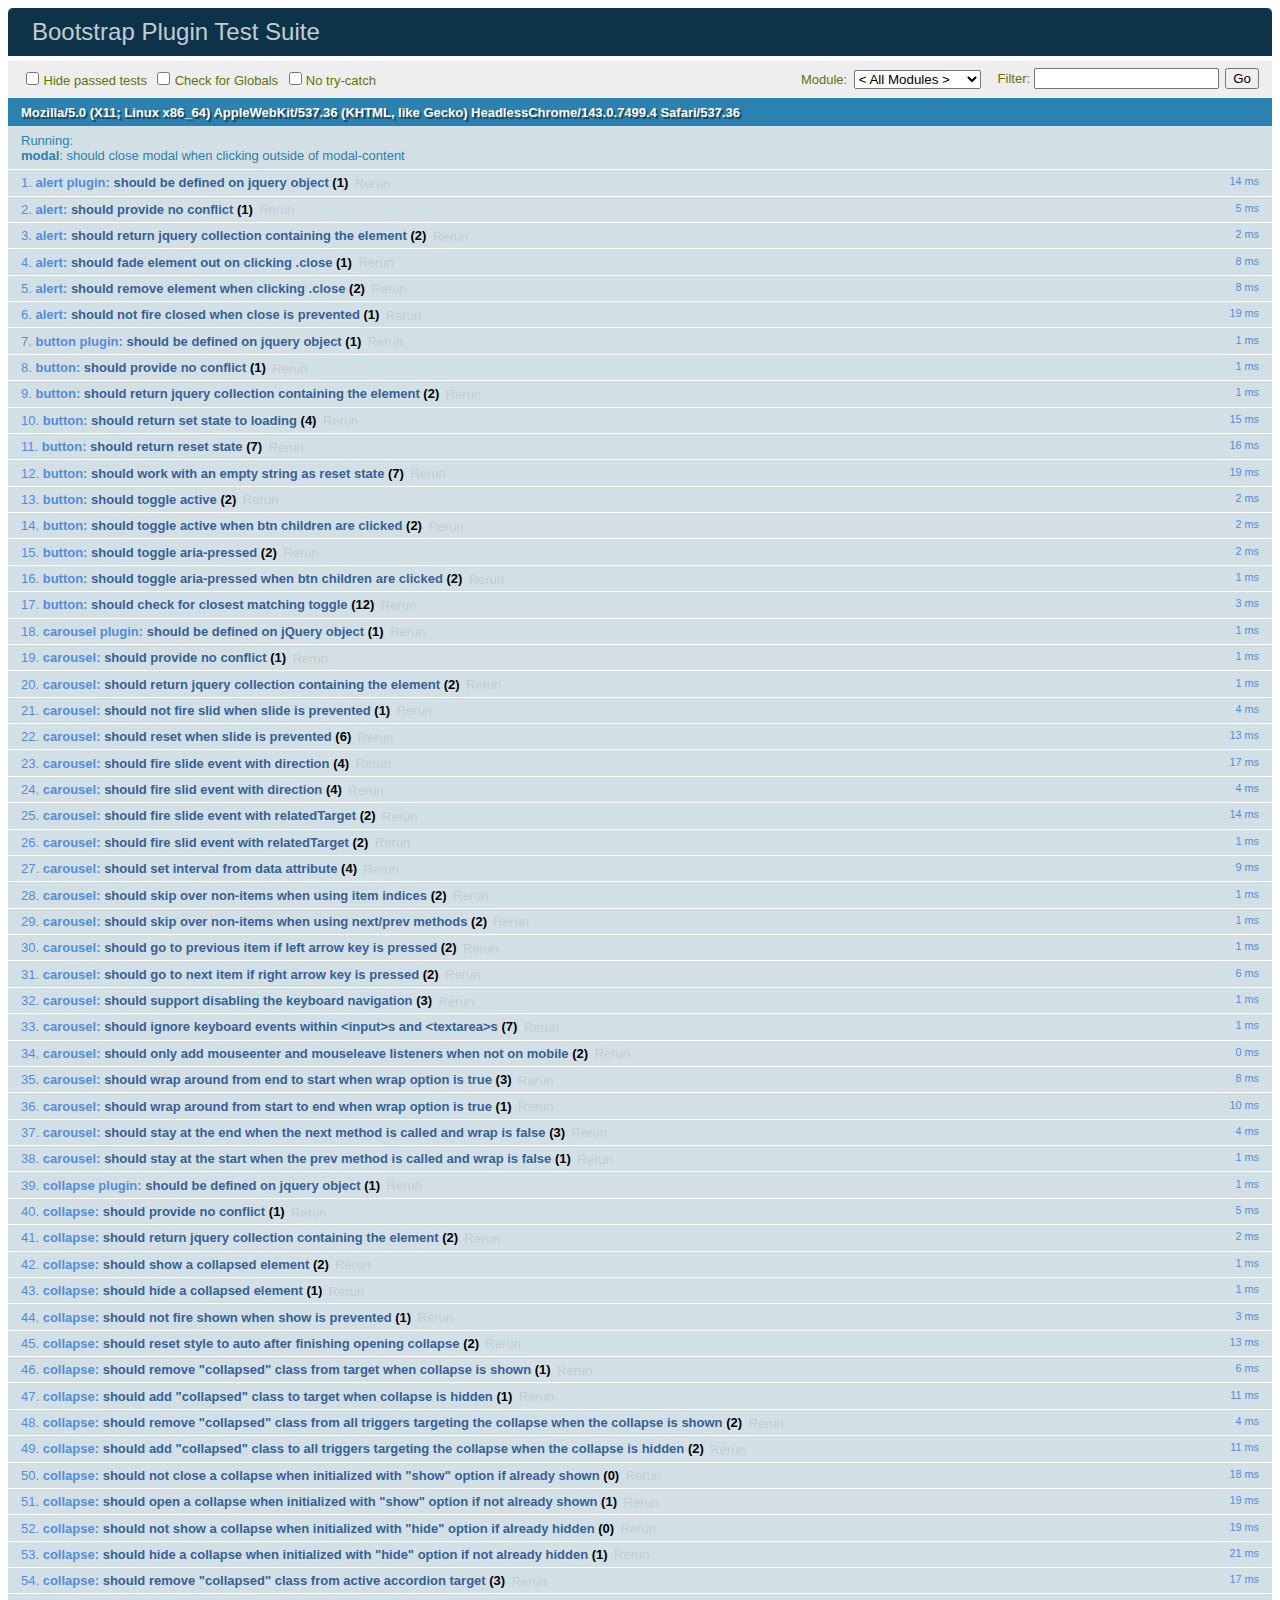
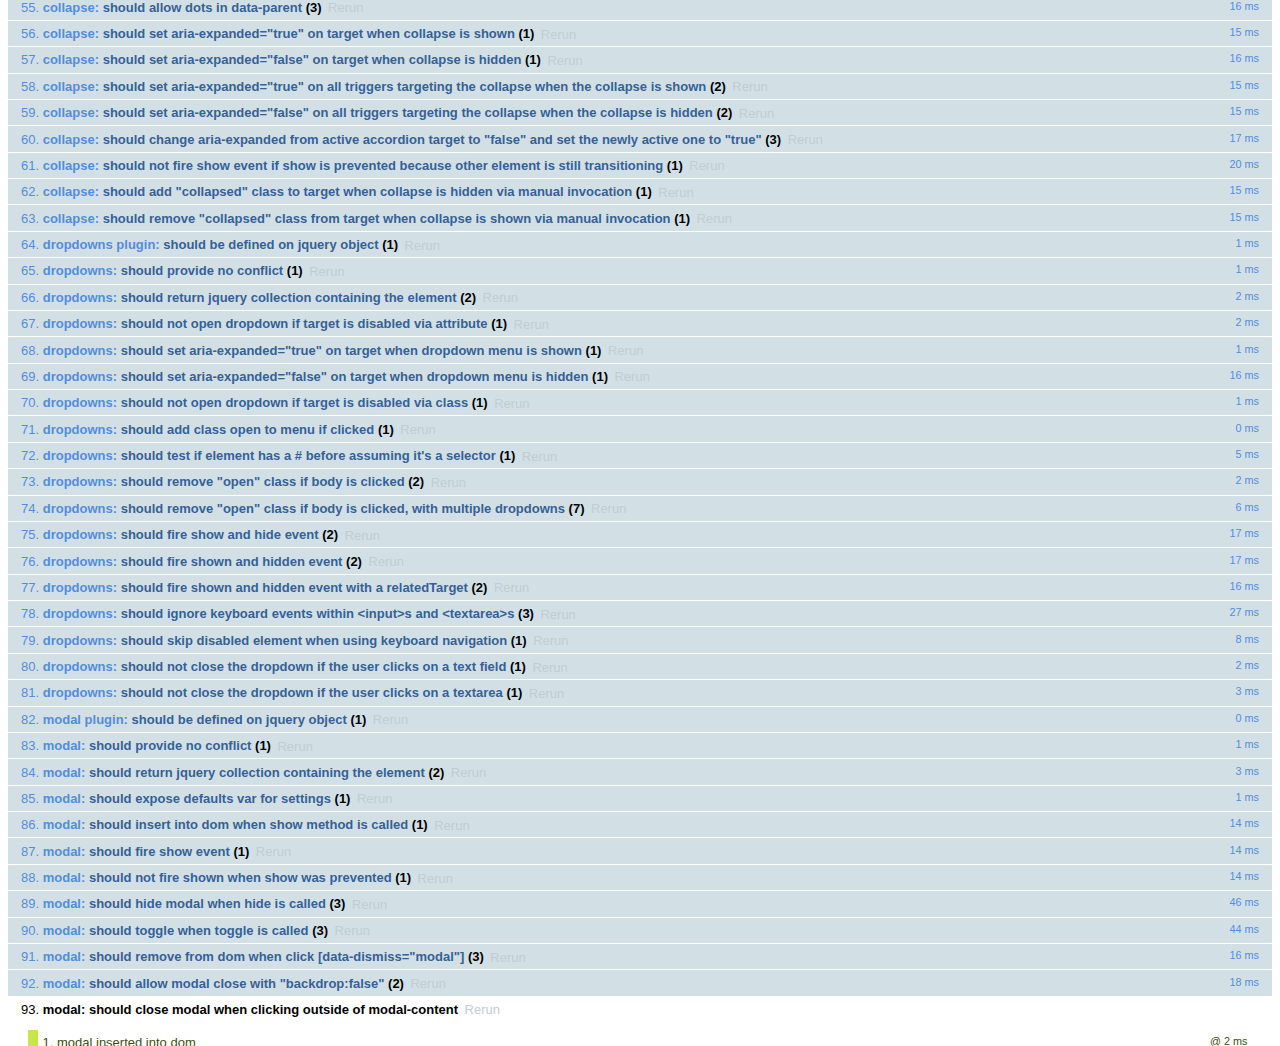
<file: static/bootstrap-3.3.6/js/tests/index.html>
<!DOCTYPE html>
<html>
  <head>
    <meta charset="utf-8">
    <title>Bootstrap Plugin Test Suite</title>
    <meta name="viewport" content="width=device-width, initial-scale=1">

    <!-- jQuery -->
    <script src="vendor/jquery.min.js"></script>
    <script>
      // Disable jQuery event aliases to ensure we don't accidentally use any of them
      (function () {
        var eventAliases = [
          'blur',
          'focus',
          'focusin',
          'focusout',
          'load',
          'resize',
          'scroll',
          'unload',
          'click',
          'dblclick',
          'mousedown',
          'mouseup',
          'mousemove',
          'mouseover',
          'mouseout',
          'mouseenter',
          'mouseleave',
          'change',
          'select',
          'submit',
          'keydown',
          'keypress',
          'keyup',
          'error',
          'contextmenu',
          'hover',
          'bind',
          'unbind',
          'delegate',
          'undelegate'
        ]
        for (var i = 0; i < eventAliases.length; i++) {
          $.fn[eventAliases[i]] = undefined
        }
      })()
    </script>

    <!-- QUnit -->
    <link rel="stylesheet" href="vendor/qunit.css" media="screen">
    <script src="vendor/qunit.js"></script>
    <script>
      // See https://github.com/axemclion/grunt-saucelabs#test-result-details-with-qunit
      var log = []
      // Require assert.expect in each test
      QUnit.config.requireExpects = true
      QUnit.done(function (testResults) {
        var tests = []
        for (var i = 0, len = log.length; i < len; i++) {
          var details = log[i]
          tests.push({
            name: details.name,
            result: details.result,
            expected: details.expected,
            actual: details.actual,
            source: details.source
          })
        }
        testResults.tests = tests

        window.global_test_results = testResults
      })

      QUnit.testStart(function (testDetails) {
        $(window).scrollTop(0)
        QUnit.log(function (details) {
          if (!details.result) {
            details.name = testDetails.name
            log.push(details)
          }
        })
      })

      // Cleanup
      QUnit.testDone(function () {
        $('#qunit-fixture').empty()
        $('#modal-test, .modal-backdrop').remove()
      })

      // Display fixture on-screen on iOS to avoid false positives
      if (/iPhone|iPad|iPod/.test(navigator.userAgent)) {
        QUnit.begin(function() {
          $('#qunit-fixture').css({ top: 0, left: 0 })
        })

        QUnit.done(function () {
          $('#qunit-fixture').css({ top: '', left: '' })
        })
      }

      // Disable deprecated global QUnit method aliases in preparation for QUnit v2
      (function () {
        var methodNames = [
          'async',
          'asyncTest',
          'deepEqual',
          'equal',
          'expect',
          'module',
          'notDeepEqual',
          'notEqual',
          'notPropEqual',
          'notStrictEqual',
          'ok',
          'propEqual',
          'push',
          'start',
          'stop',
          'strictEqual',
          'test',
          'throws'
        ];
        for (var i = 0; i < methodNames.length; i++) {
          var methodName = methodNames[i];
          window[methodName] = undefined;
        }
      })();
    </script>

    <!-- Plugin sources -->
    <script>$.support.transition = false</script>
    <script src="../../js/alert.js"></script>
    <script src="../../js/button.js"></script>
    <script src="../../js/carousel.js"></script>
    <script src="../../js/collapse.js"></script>
    <script src="../../js/dropdown.js"></script>
    <script src="../../js/modal.js"></script>
    <script src="../../js/scrollspy.js"></script>
    <script src="../../js/tab.js"></script>
    <script src="../../js/tooltip.js"></script>
    <script src="../../js/popover.js"></script>
    <script src="../../js/affix.js"></script>

    <!-- Unit tests -->
    <script src="unit/alert.js"></script>
    <script src="unit/button.js"></script>
    <script src="unit/carousel.js"></script>
    <script src="unit/collapse.js"></script>
    <script src="unit/dropdown.js"></script>
    <script src="unit/modal.js"></script>
    <script src="unit/scrollspy.js"></script>
    <script src="unit/tab.js"></script>
    <script src="unit/tooltip.js"></script>
    <script src="unit/popover.js"></script>
    <script src="unit/affix.js"></script>

  </head>
  <body>
    <div id="qunit-container">
      <div id="qunit"></div>
      <div id="qunit-fixture"></div>
    </div>
  </body>
</html>
</file>
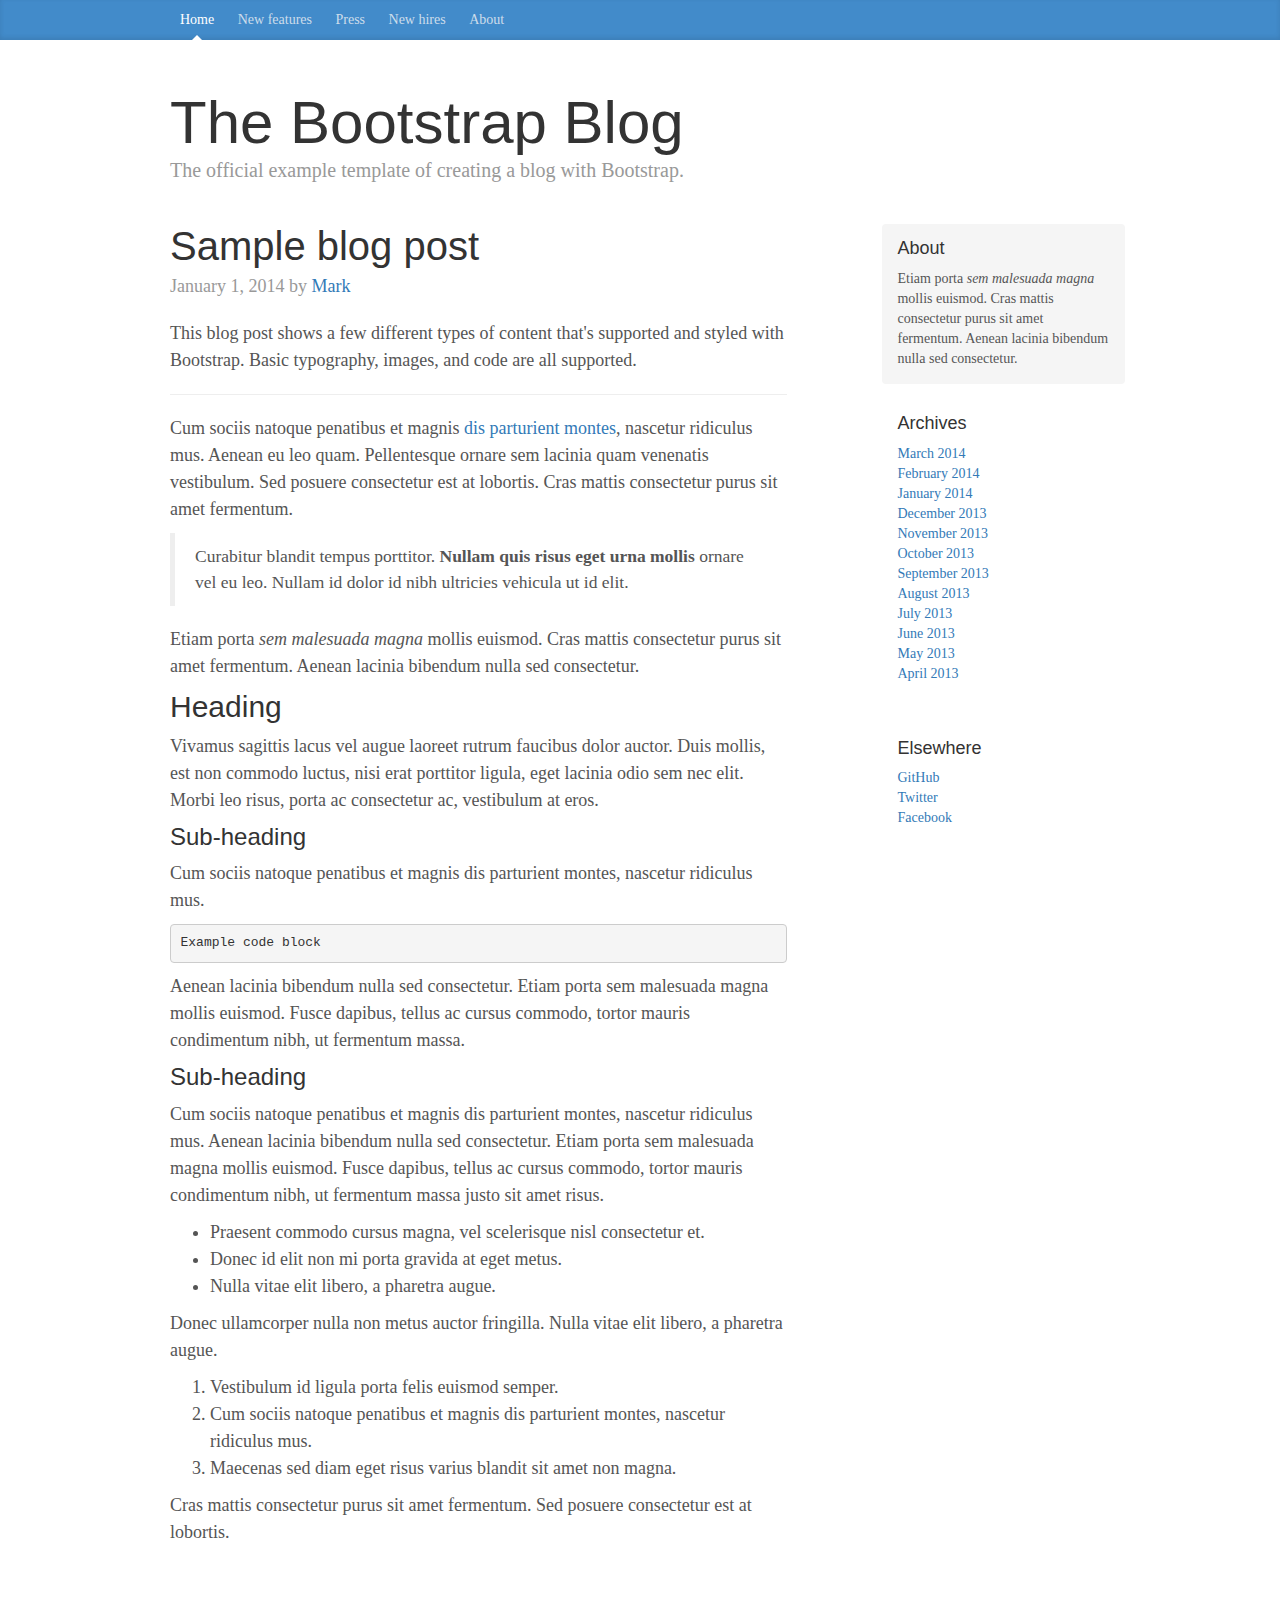
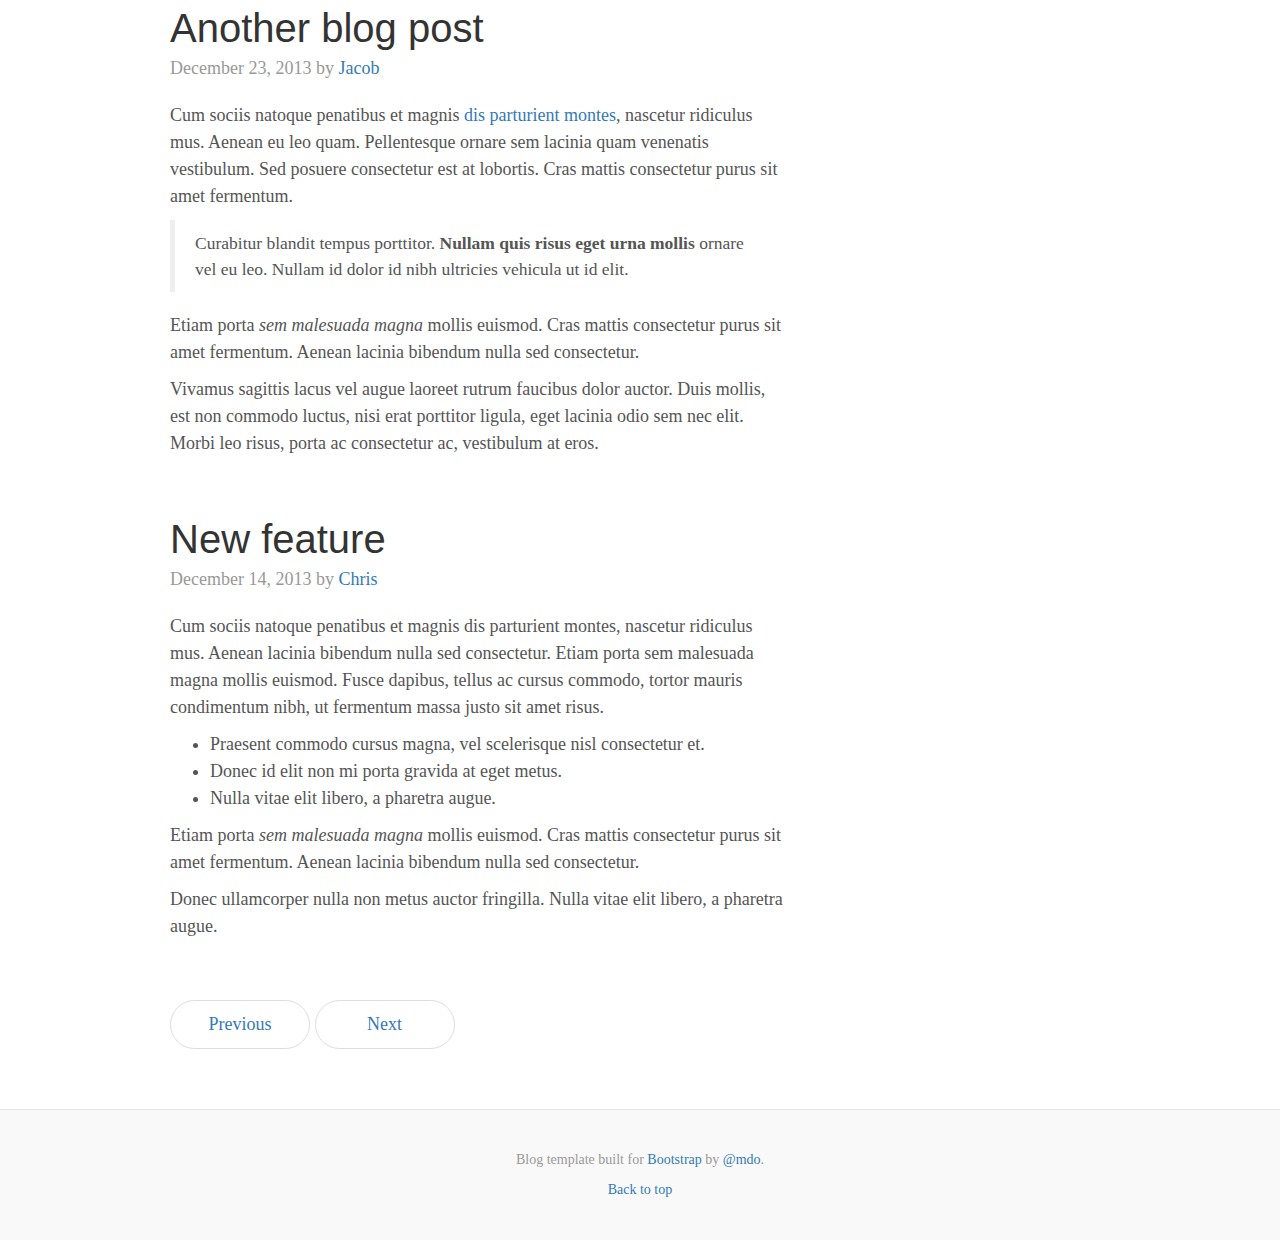
<file: static/bootstrap-3.3.6/docs/examples/blog/index.html>
<!DOCTYPE html>
<html lang="en">
  <head>
    <meta charset="utf-8">
    <meta http-equiv="X-UA-Compatible" content="IE=edge">
    <meta name="viewport" content="width=device-width, initial-scale=1">
    <!-- The above 3 meta tags *must* come first in the head; any other head content must come *after* these tags -->
    <meta name="description" content="">
    <meta name="author" content="">
    <link rel="icon" href="../../favicon.ico">

    <title>Blog Template for Bootstrap</title>

    <!-- Bootstrap core CSS -->
    <link href="../../dist/css/bootstrap.min.css" rel="stylesheet">

    <!-- IE10 viewport hack for Surface/desktop Windows 8 bug -->
    <link href="../../assets/css/ie10-viewport-bug-workaround.css" rel="stylesheet">

    <!-- Custom styles for this template -->
    <link href="blog.css" rel="stylesheet">

    <!-- Just for debugging purposes. Don't actually copy these 2 lines! -->
    <!--[if lt IE 9]><script src="../../assets/js/ie8-responsive-file-warning.js"></script><![endif]-->
    <script src="../../assets/js/ie-emulation-modes-warning.js"></script>

    <!-- HTML5 shim and Respond.js for IE8 support of HTML5 elements and media queries -->
    <!--[if lt IE 9]>
      <script src="https://oss.maxcdn.com/html5shiv/3.7.2/html5shiv.min.js"></script>
      <script src="https://oss.maxcdn.com/respond/1.4.2/respond.min.js"></script>
    <![endif]-->
  </head>

  <body>

    <div class="blog-masthead">
      <div class="container">
        <nav class="blog-nav">
          <a class="blog-nav-item active" href="#">Home</a>
          <a class="blog-nav-item" href="#">New features</a>
          <a class="blog-nav-item" href="#">Press</a>
          <a class="blog-nav-item" href="#">New hires</a>
          <a class="blog-nav-item" href="#">About</a>
        </nav>
      </div>
    </div>

    <div class="container">

      <div class="blog-header">
        <h1 class="blog-title">The Bootstrap Blog</h1>
        <p class="lead blog-description">The official example template of creating a blog with Bootstrap.</p>
      </div>

      <div class="row">

        <div class="col-sm-8 blog-main">

          <div class="blog-post">
            <h2 class="blog-post-title">Sample blog post</h2>
            <p class="blog-post-meta">January 1, 2014 by <a href="#">Mark</a></p>

            <p>This blog post shows a few different types of content that's supported and styled with Bootstrap. Basic typography, images, and code are all supported.</p>
            <hr>
            <p>Cum sociis natoque penatibus et magnis <a href="#">dis parturient montes</a>, nascetur ridiculus mus. Aenean eu leo quam. Pellentesque ornare sem lacinia quam venenatis vestibulum. Sed posuere consectetur est at lobortis. Cras mattis consectetur purus sit amet fermentum.</p>
            <blockquote>
              <p>Curabitur blandit tempus porttitor. <strong>Nullam quis risus eget urna mollis</strong> ornare vel eu leo. Nullam id dolor id nibh ultricies vehicula ut id elit.</p>
            </blockquote>
            <p>Etiam porta <em>sem malesuada magna</em> mollis euismod. Cras mattis consectetur purus sit amet fermentum. Aenean lacinia bibendum nulla sed consectetur.</p>
            <h2>Heading</h2>
            <p>Vivamus sagittis lacus vel augue laoreet rutrum faucibus dolor auctor. Duis mollis, est non commodo luctus, nisi erat porttitor ligula, eget lacinia odio sem nec elit. Morbi leo risus, porta ac consectetur ac, vestibulum at eros.</p>
            <h3>Sub-heading</h3>
            <p>Cum sociis natoque penatibus et magnis dis parturient montes, nascetur ridiculus mus.</p>
            <pre><code>Example code block</code></pre>
            <p>Aenean lacinia bibendum nulla sed consectetur. Etiam porta sem malesuada magna mollis euismod. Fusce dapibus, tellus ac cursus commodo, tortor mauris condimentum nibh, ut fermentum massa.</p>
            <h3>Sub-heading</h3>
            <p>Cum sociis natoque penatibus et magnis dis parturient montes, nascetur ridiculus mus. Aenean lacinia bibendum nulla sed consectetur. Etiam porta sem malesuada magna mollis euismod. Fusce dapibus, tellus ac cursus commodo, tortor mauris condimentum nibh, ut fermentum massa justo sit amet risus.</p>
            <ul>
              <li>Praesent commodo cursus magna, vel scelerisque nisl consectetur et.</li>
              <li>Donec id elit non mi porta gravida at eget metus.</li>
              <li>Nulla vitae elit libero, a pharetra augue.</li>
            </ul>
            <p>Donec ullamcorper nulla non metus auctor fringilla. Nulla vitae elit libero, a pharetra augue.</p>
            <ol>
              <li>Vestibulum id ligula porta felis euismod semper.</li>
              <li>Cum sociis natoque penatibus et magnis dis parturient montes, nascetur ridiculus mus.</li>
              <li>Maecenas sed diam eget risus varius blandit sit amet non magna.</li>
            </ol>
            <p>Cras mattis consectetur purus sit amet fermentum. Sed posuere consectetur est at lobortis.</p>
          </div><!-- /.blog-post -->

          <div class="blog-post">
            <h2 class="blog-post-title">Another blog post</h2>
            <p class="blog-post-meta">December 23, 2013 by <a href="#">Jacob</a></p>

            <p>Cum sociis natoque penatibus et magnis <a href="#">dis parturient montes</a>, nascetur ridiculus mus. Aenean eu leo quam. Pellentesque ornare sem lacinia quam venenatis vestibulum. Sed posuere consectetur est at lobortis. Cras mattis consectetur purus sit amet fermentum.</p>
            <blockquote>
              <p>Curabitur blandit tempus porttitor. <strong>Nullam quis risus eget urna mollis</strong> ornare vel eu leo. Nullam id dolor id nibh ultricies vehicula ut id elit.</p>
            </blockquote>
            <p>Etiam porta <em>sem malesuada magna</em> mollis euismod. Cras mattis consectetur purus sit amet fermentum. Aenean lacinia bibendum nulla sed consectetur.</p>
            <p>Vivamus sagittis lacus vel augue laoreet rutrum faucibus dolor auctor. Duis mollis, est non commodo luctus, nisi erat porttitor ligula, eget lacinia odio sem nec elit. Morbi leo risus, porta ac consectetur ac, vestibulum at eros.</p>
          </div><!-- /.blog-post -->

          <div class="blog-post">
            <h2 class="blog-post-title">New feature</h2>
            <p class="blog-post-meta">December 14, 2013 by <a href="#">Chris</a></p>

            <p>Cum sociis natoque penatibus et magnis dis parturient montes, nascetur ridiculus mus. Aenean lacinia bibendum nulla sed consectetur. Etiam porta sem malesuada magna mollis euismod. Fusce dapibus, tellus ac cursus commodo, tortor mauris condimentum nibh, ut fermentum massa justo sit amet risus.</p>
            <ul>
              <li>Praesent commodo cursus magna, vel scelerisque nisl consectetur et.</li>
              <li>Donec id elit non mi porta gravida at eget metus.</li>
              <li>Nulla vitae elit libero, a pharetra augue.</li>
            </ul>
            <p>Etiam porta <em>sem malesuada magna</em> mollis euismod. Cras mattis consectetur purus sit amet fermentum. Aenean lacinia bibendum nulla sed consectetur.</p>
            <p>Donec ullamcorper nulla non metus auctor fringilla. Nulla vitae elit libero, a pharetra augue.</p>
          </div><!-- /.blog-post -->

          <nav>
            <ul class="pager">
              <li><a href="#">Previous</a></li>
              <li><a href="#">Next</a></li>
            </ul>
          </nav>

        </div><!-- /.blog-main -->

        <div class="col-sm-3 col-sm-offset-1 blog-sidebar">
          <div class="sidebar-module sidebar-module-inset">
            <h4>About</h4>
            <p>Etiam porta <em>sem malesuada magna</em> mollis euismod. Cras mattis consectetur purus sit amet fermentum. Aenean lacinia bibendum nulla sed consectetur.</p>
          </div>
          <div class="sidebar-module">
            <h4>Archives</h4>
            <ol class="list-unstyled">
              <li><a href="#">March 2014</a></li>
              <li><a href="#">February 2014</a></li>
              <li><a href="#">January 2014</a></li>
              <li><a href="#">December 2013</a></li>
              <li><a href="#">November 2013</a></li>
              <li><a href="#">October 2013</a></li>
              <li><a href="#">September 2013</a></li>
              <li><a href="#">August 2013</a></li>
              <li><a href="#">July 2013</a></li>
              <li><a href="#">June 2013</a></li>
              <li><a href="#">May 2013</a></li>
              <li><a href="#">April 2013</a></li>
            </ol>
          </div>
          <div class="sidebar-module">
            <h4>Elsewhere</h4>
            <ol class="list-unstyled">
              <li><a href="#">GitHub</a></li>
              <li><a href="#">Twitter</a></li>
              <li><a href="#">Facebook</a></li>
            </ol>
          </div>
        </div><!-- /.blog-sidebar -->

      </div><!-- /.row -->

    </div><!-- /.container -->

    <footer class="blog-footer">
      <p>Blog template built for <a href="http://getbootstrap.com">Bootstrap</a> by <a href="https://twitter.com/mdo">@mdo</a>.</p>
      <p>
        <a href="#">Back to top</a>
      </p>
    </footer>


    <!-- Bootstrap core JavaScript
    ================================================== -->
    <!-- Placed at the end of the document so the pages load faster -->
    <script src="https://ajax.googleapis.com/ajax/libs/jquery/1.11.3/jquery.min.js"></script>
    <script>window.jQuery || document.write('<script src="../../assets/js/vendor/jquery.min.js"><\/script>')</script>
    <script src="../../dist/js/bootstrap.min.js"></script>
    <!-- IE10 viewport hack for Surface/desktop Windows 8 bug -->
    <script src="../../assets/js/ie10-viewport-bug-workaround.js"></script>
  </body>
</html>
</file>
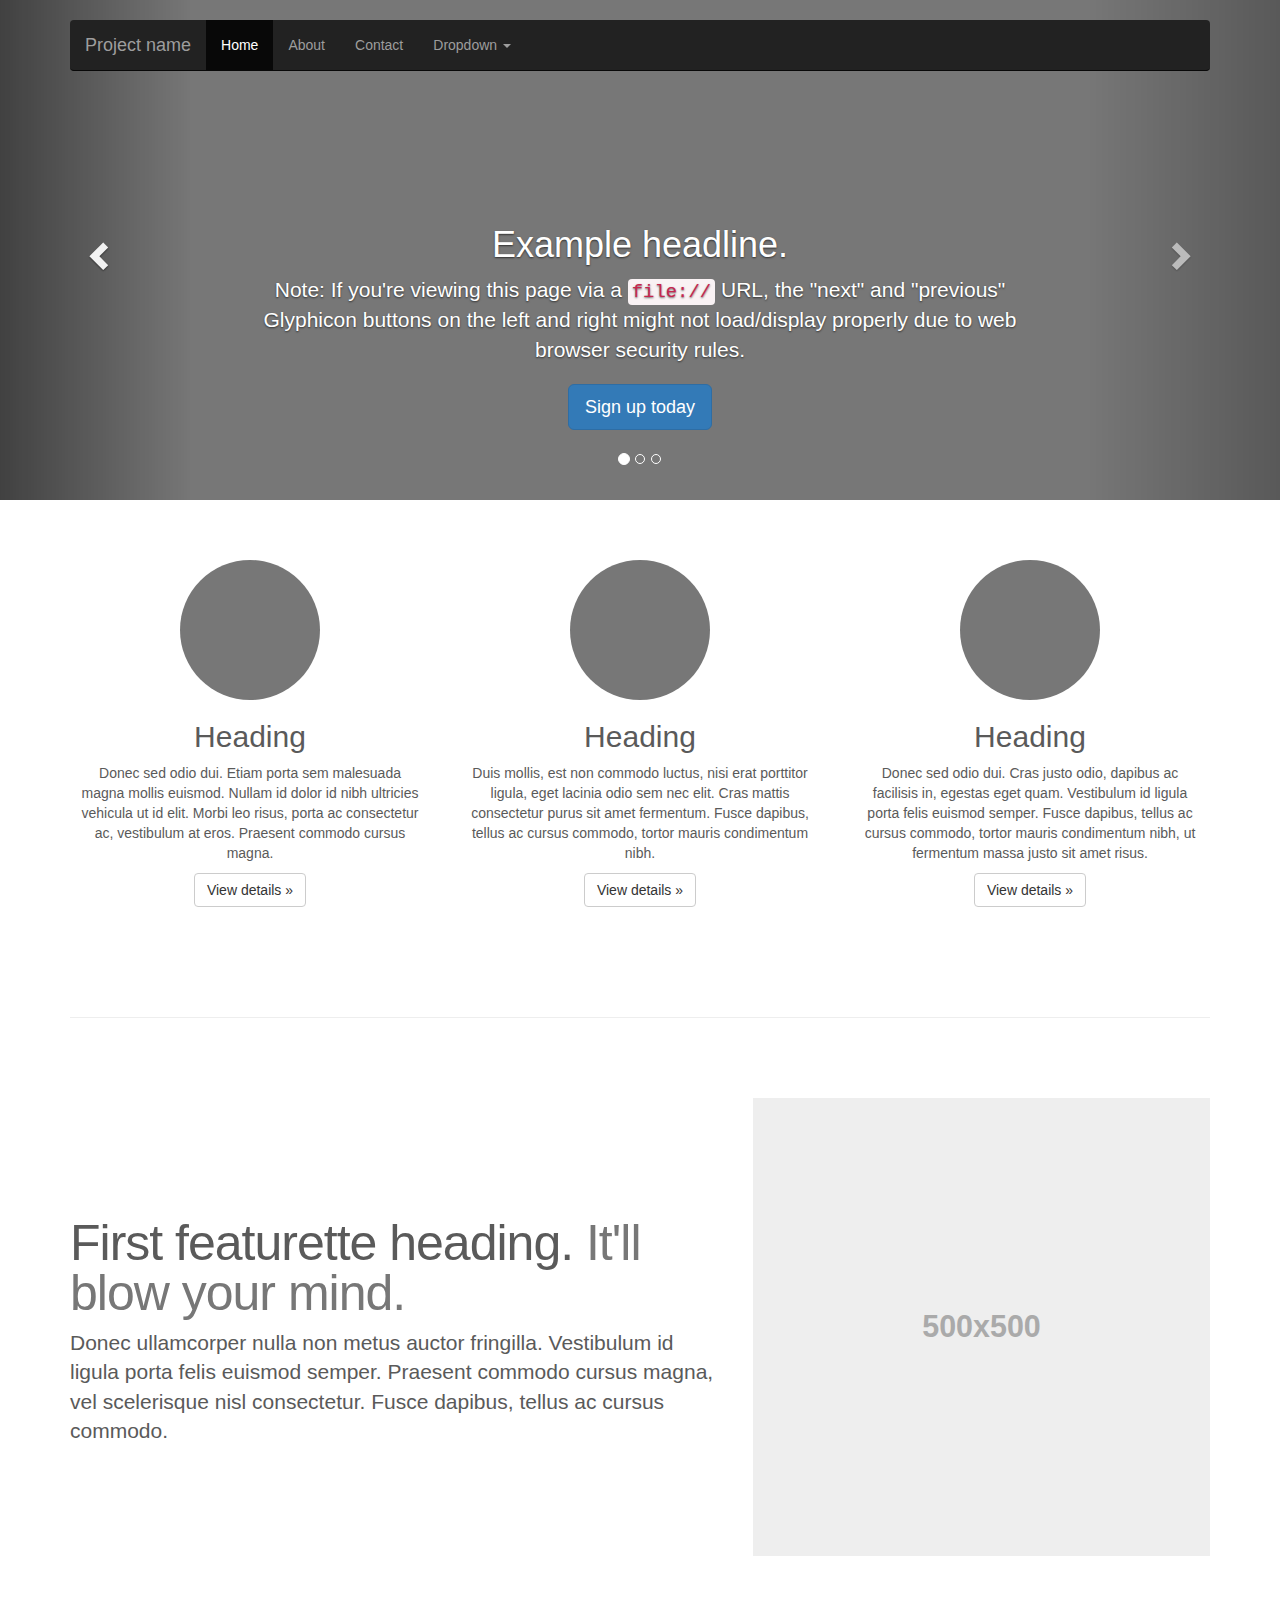
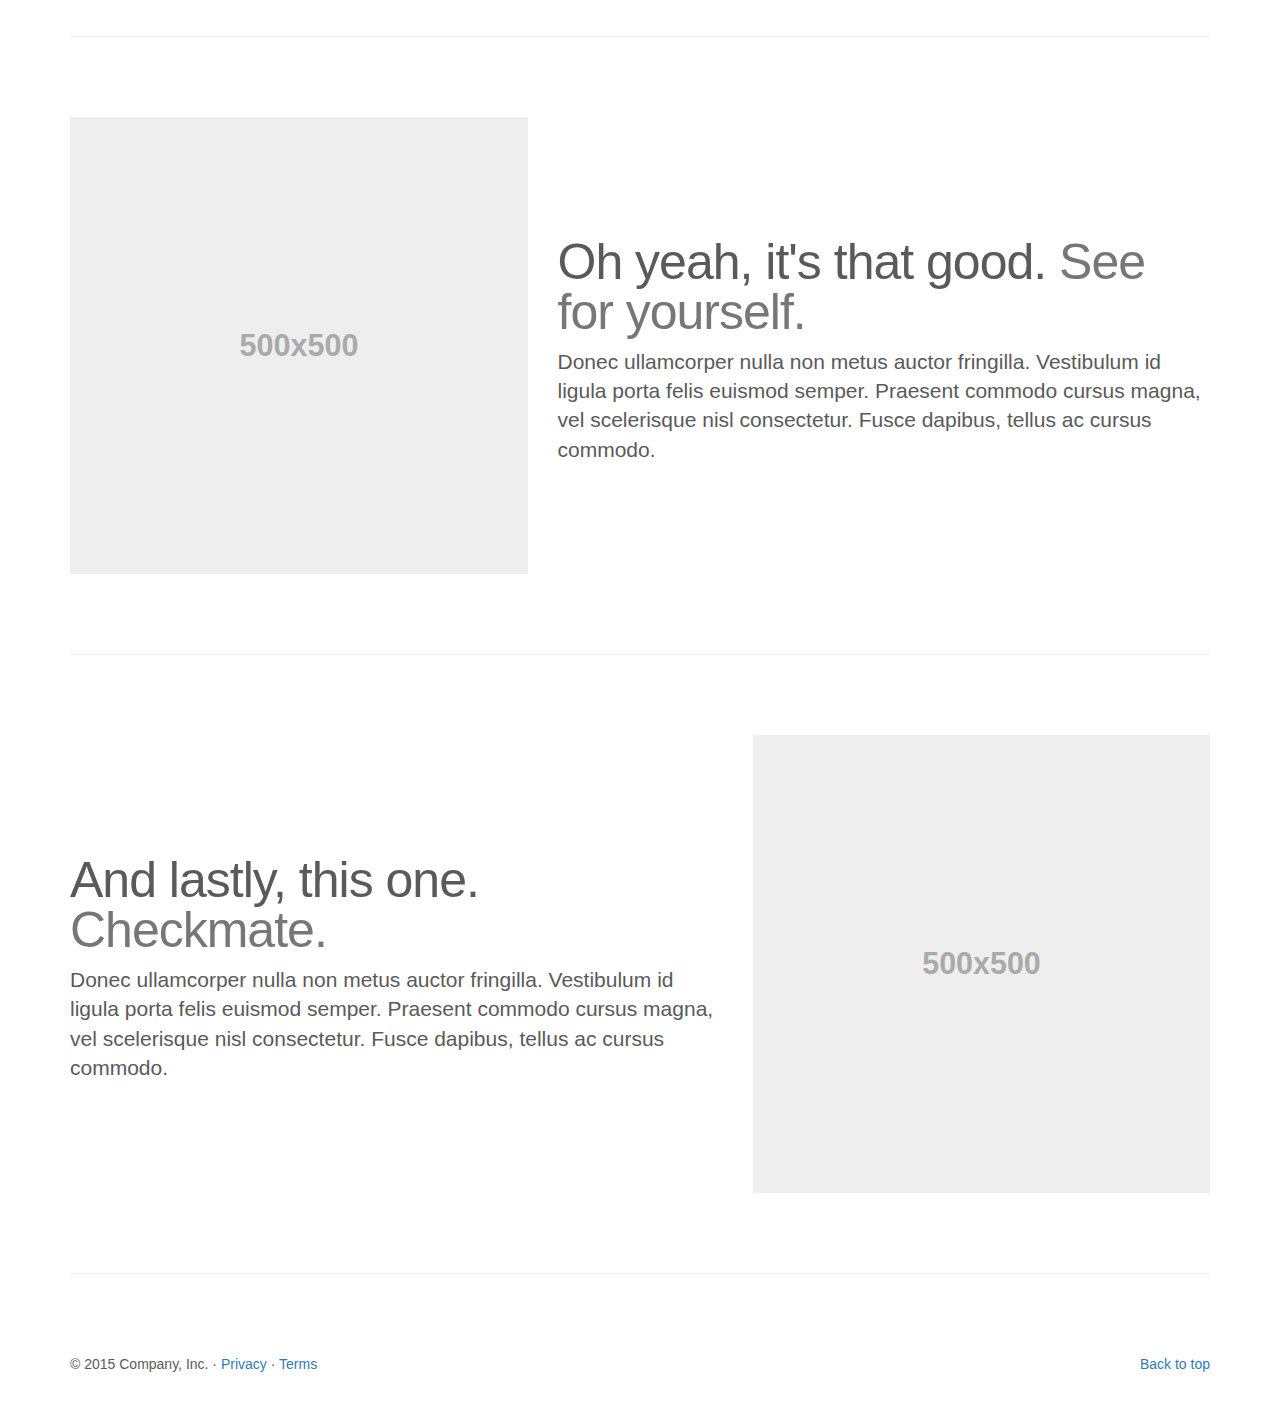
<file: static/bootstrap-3.3.6/docs/examples/carousel/index.html>
<!DOCTYPE html>
<html lang="en">
  <head>
    <meta charset="utf-8">
    <meta http-equiv="X-UA-Compatible" content="IE=edge">
    <meta name="viewport" content="width=device-width, initial-scale=1">
    <!-- The above 3 meta tags *must* come first in the head; any other head content must come *after* these tags -->
    <meta name="description" content="">
    <meta name="author" content="">
    <link rel="icon" href="../../favicon.ico">

    <title>Carousel Template for Bootstrap</title>

    <!-- Bootstrap core CSS -->
    <link href="../../dist/css/bootstrap.min.css" rel="stylesheet">

    <!-- IE10 viewport hack for Surface/desktop Windows 8 bug -->
    <link href="../../assets/css/ie10-viewport-bug-workaround.css" rel="stylesheet">

    <!-- Just for debugging purposes. Don't actually copy these 2 lines! -->
    <!--[if lt IE 9]><script src="../../assets/js/ie8-responsive-file-warning.js"></script><![endif]-->
    <script src="../../assets/js/ie-emulation-modes-warning.js"></script>

    <!-- HTML5 shim and Respond.js for IE8 support of HTML5 elements and media queries -->
    <!--[if lt IE 9]>
      <script src="https://oss.maxcdn.com/html5shiv/3.7.2/html5shiv.min.js"></script>
      <script src="https://oss.maxcdn.com/respond/1.4.2/respond.min.js"></script>
    <![endif]-->

    <!-- Custom styles for this template -->
    <link href="carousel.css" rel="stylesheet">
  </head>
<!-- NAVBAR
================================================== -->
  <body>
    <div class="navbar-wrapper">
      <div class="container">

        <nav class="navbar navbar-inverse navbar-static-top">
          <div class="container">
            <div class="navbar-header">
              <button type="button" class="navbar-toggle collapsed" data-toggle="collapse" data-target="#navbar" aria-expanded="false" aria-controls="navbar">
                <span class="sr-only">Toggle navigation</span>
                <span class="icon-bar"></span>
                <span class="icon-bar"></span>
                <span class="icon-bar"></span>
              </button>
              <a class="navbar-brand" href="#">Project name</a>
            </div>
            <div id="navbar" class="navbar-collapse collapse">
              <ul class="nav navbar-nav">
                <li class="active"><a href="#">Home</a></li>
                <li><a href="#about">About</a></li>
                <li><a href="#contact">Contact</a></li>
                <li class="dropdown">
                  <a href="#" class="dropdown-toggle" data-toggle="dropdown" role="button" aria-haspopup="true" aria-expanded="false">Dropdown <span class="caret"></span></a>
                  <ul class="dropdown-menu">
                    <li><a href="#">Action</a></li>
                    <li><a href="#">Another action</a></li>
                    <li><a href="#">Something else here</a></li>
                    <li role="separator" class="divider"></li>
                    <li class="dropdown-header">Nav header</li>
                    <li><a href="#">Separated link</a></li>
                    <li><a href="#">One more separated link</a></li>
                  </ul>
                </li>
              </ul>
            </div>
          </div>
        </nav>

      </div>
    </div>


    <!-- Carousel
    ================================================== -->
    <div id="myCarousel" class="carousel slide" data-ride="carousel">
      <!-- Indicators -->
      <ol class="carousel-indicators">
        <li data-target="#myCarousel" data-slide-to="0" class="active"></li>
        <li data-target="#myCarousel" data-slide-to="1"></li>
        <li data-target="#myCarousel" data-slide-to="2"></li>
      </ol>
      <div class="carousel-inner" role="listbox">
        <div class="item active">
          <img class="first-slide" src="[data-uri]" alt="First slide">
          <div class="container">
            <div class="carousel-caption">
              <h1>Example headline.</h1>
              <p>Note: If you're viewing this page via a <code>file://</code> URL, the "next" and "previous" Glyphicon buttons on the left and right might not load/display properly due to web browser security rules.</p>
              <p><a class="btn btn-lg btn-primary" href="#" role="button">Sign up today</a></p>
            </div>
          </div>
        </div>
        <div class="item">
          <img class="second-slide" src="[data-uri]" alt="Second slide">
          <div class="container">
            <div class="carousel-caption">
              <h1>Another example headline.</h1>
              <p>Cras justo odio, dapibus ac facilisis in, egestas eget quam. Donec id elit non mi porta gravida at eget metus. Nullam id dolor id nibh ultricies vehicula ut id elit.</p>
              <p><a class="btn btn-lg btn-primary" href="#" role="button">Learn more</a></p>
            </div>
          </div>
        </div>
        <div class="item">
          <img class="third-slide" src="[data-uri]" alt="Third slide">
          <div class="container">
            <div class="carousel-caption">
              <h1>One more for good measure.</h1>
              <p>Cras justo odio, dapibus ac facilisis in, egestas eget quam. Donec id elit non mi porta gravida at eget metus. Nullam id dolor id nibh ultricies vehicula ut id elit.</p>
              <p><a class="btn btn-lg btn-primary" href="#" role="button">Browse gallery</a></p>
            </div>
          </div>
        </div>
      </div>
      <a class="left carousel-control" href="#myCarousel" role="button" data-slide="prev">
        <span class="glyphicon glyphicon-chevron-left" aria-hidden="true"></span>
        <span class="sr-only">Previous</span>
      </a>
      <a class="right carousel-control" href="#myCarousel" role="button" data-slide="next">
        <span class="glyphicon glyphicon-chevron-right" aria-hidden="true"></span>
        <span class="sr-only">Next</span>
      </a>
    </div><!-- /.carousel -->


    <!-- Marketing messaging and featurettes
    ================================================== -->
    <!-- Wrap the rest of the page in another container to center all the content. -->

    <div class="container marketing">

      <!-- Three columns of text below the carousel -->
      <div class="row">
        <div class="col-lg-4">
          <img class="img-circle" src="[data-uri]" alt="Generic placeholder image" width="140" height="140">
          <h2>Heading</h2>
          <p>Donec sed odio dui. Etiam porta sem malesuada magna mollis euismod. Nullam id dolor id nibh ultricies vehicula ut id elit. Morbi leo risus, porta ac consectetur ac, vestibulum at eros. Praesent commodo cursus magna.</p>
          <p><a class="btn btn-default" href="#" role="button">View details &raquo;</a></p>
        </div><!-- /.col-lg-4 -->
        <div class="col-lg-4">
          <img class="img-circle" src="[data-uri]" alt="Generic placeholder image" width="140" height="140">
          <h2>Heading</h2>
          <p>Duis mollis, est non commodo luctus, nisi erat porttitor ligula, eget lacinia odio sem nec elit. Cras mattis consectetur purus sit amet fermentum. Fusce dapibus, tellus ac cursus commodo, tortor mauris condimentum nibh.</p>
          <p><a class="btn btn-default" href="#" role="button">View details &raquo;</a></p>
        </div><!-- /.col-lg-4 -->
        <div class="col-lg-4">
          <img class="img-circle" src="[data-uri]" alt="Generic placeholder image" width="140" height="140">
          <h2>Heading</h2>
          <p>Donec sed odio dui. Cras justo odio, dapibus ac facilisis in, egestas eget quam. Vestibulum id ligula porta felis euismod semper. Fusce dapibus, tellus ac cursus commodo, tortor mauris condimentum nibh, ut fermentum massa justo sit amet risus.</p>
          <p><a class="btn btn-default" href="#" role="button">View details &raquo;</a></p>
        </div><!-- /.col-lg-4 -->
      </div><!-- /.row -->


      <!-- START THE FEATURETTES -->

      <hr class="featurette-divider">

      <div class="row featurette">
        <div class="col-md-7">
          <h2 class="featurette-heading">First featurette heading. <span class="text-muted">It'll blow your mind.</span></h2>
          <p class="lead">Donec ullamcorper nulla non metus auctor fringilla. Vestibulum id ligula porta felis euismod semper. Praesent commodo cursus magna, vel scelerisque nisl consectetur. Fusce dapibus, tellus ac cursus commodo.</p>
        </div>
        <div class="col-md-5">
          <img class="featurette-image img-responsive center-block" data-src="holder.js/500x500/auto" alt="Generic placeholder image">
        </div>
      </div>

      <hr class="featurette-divider">

      <div class="row featurette">
        <div class="col-md-7 col-md-push-5">
          <h2 class="featurette-heading">Oh yeah, it's that good. <span class="text-muted">See for yourself.</span></h2>
          <p class="lead">Donec ullamcorper nulla non metus auctor fringilla. Vestibulum id ligula porta felis euismod semper. Praesent commodo cursus magna, vel scelerisque nisl consectetur. Fusce dapibus, tellus ac cursus commodo.</p>
        </div>
        <div class="col-md-5 col-md-pull-7">
          <img class="featurette-image img-responsive center-block" data-src="holder.js/500x500/auto" alt="Generic placeholder image">
        </div>
      </div>

      <hr class="featurette-divider">

      <div class="row featurette">
        <div class="col-md-7">
          <h2 class="featurette-heading">And lastly, this one. <span class="text-muted">Checkmate.</span></h2>
          <p class="lead">Donec ullamcorper nulla non metus auctor fringilla. Vestibulum id ligula porta felis euismod semper. Praesent commodo cursus magna, vel scelerisque nisl consectetur. Fusce dapibus, tellus ac cursus commodo.</p>
        </div>
        <div class="col-md-5">
          <img class="featurette-image img-responsive center-block" data-src="holder.js/500x500/auto" alt="Generic placeholder image">
        </div>
      </div>

      <hr class="featurette-divider">

      <!-- /END THE FEATURETTES -->


      <!-- FOOTER -->
      <footer>
        <p class="pull-right"><a href="#">Back to top</a></p>
        <p>&copy; 2015 Company, Inc. &middot; <a href="#">Privacy</a> &middot; <a href="#">Terms</a></p>
      </footer>

    </div><!-- /.container -->


    <!-- Bootstrap core JavaScript
    ================================================== -->
    <!-- Placed at the end of the document so the pages load faster -->
    <script src="https://ajax.googleapis.com/ajax/libs/jquery/1.11.3/jquery.min.js"></script>
    <script>window.jQuery || document.write('<script src="../../assets/js/vendor/jquery.min.js"><\/script>')</script>
    <script src="../../dist/js/bootstrap.min.js"></script>
    <!-- Just to make our placeholder images work. Don't actually copy the next line! -->
    <script src="../../assets/js/vendor/holder.min.js"></script>
    <!-- IE10 viewport hack for Surface/desktop Windows 8 bug -->
    <script src="../../assets/js/ie10-viewport-bug-workaround.js"></script>
  </body>
</html>
</file>
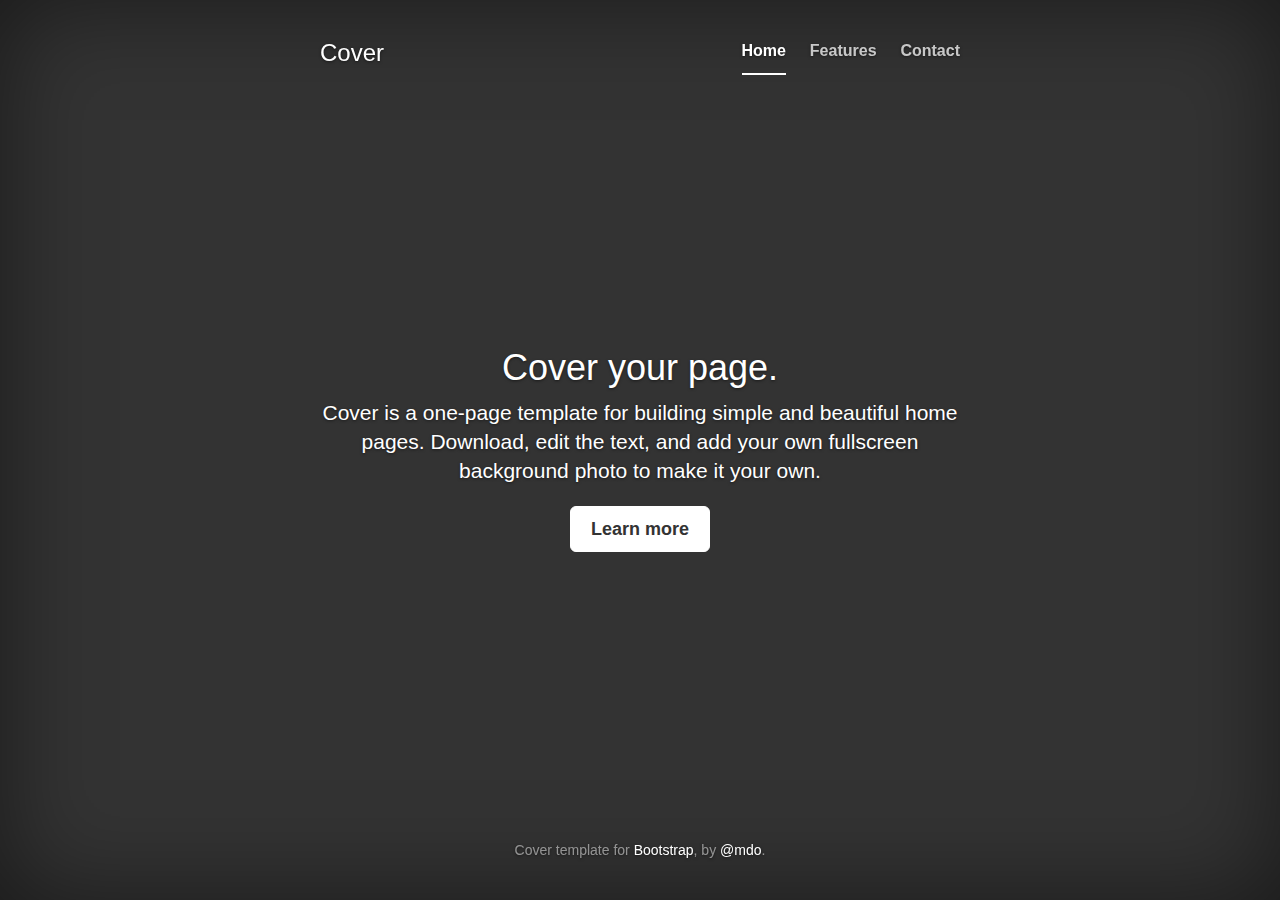
<file: static/bootstrap-3.3.6/docs/examples/cover/index.html>
<!DOCTYPE html>
<html lang="en">
  <head>
    <meta charset="utf-8">
    <meta http-equiv="X-UA-Compatible" content="IE=edge">
    <meta name="viewport" content="width=device-width, initial-scale=1">
    <!-- The above 3 meta tags *must* come first in the head; any other head content must come *after* these tags -->
    <meta name="description" content="">
    <meta name="author" content="">
    <link rel="icon" href="../../favicon.ico">

    <title>Cover Template for Bootstrap</title>

    <!-- Bootstrap core CSS -->
    <link href="../../dist/css/bootstrap.min.css" rel="stylesheet">

    <!-- IE10 viewport hack for Surface/desktop Windows 8 bug -->
    <link href="../../assets/css/ie10-viewport-bug-workaround.css" rel="stylesheet">

    <!-- Custom styles for this template -->
    <link href="cover.css" rel="stylesheet">

    <!-- Just for debugging purposes. Don't actually copy these 2 lines! -->
    <!--[if lt IE 9]><script src="../../assets/js/ie8-responsive-file-warning.js"></script><![endif]-->
    <script src="../../assets/js/ie-emulation-modes-warning.js"></script>

    <!-- HTML5 shim and Respond.js for IE8 support of HTML5 elements and media queries -->
    <!--[if lt IE 9]>
      <script src="https://oss.maxcdn.com/html5shiv/3.7.2/html5shiv.min.js"></script>
      <script src="https://oss.maxcdn.com/respond/1.4.2/respond.min.js"></script>
    <![endif]-->
  </head>

  <body>

    <div class="site-wrapper">

      <div class="site-wrapper-inner">

        <div class="cover-container">

          <div class="masthead clearfix">
            <div class="inner">
              <h3 class="masthead-brand">Cover</h3>
              <nav>
                <ul class="nav masthead-nav">
                  <li class="active"><a href="#">Home</a></li>
                  <li><a href="#">Features</a></li>
                  <li><a href="#">Contact</a></li>
                </ul>
              </nav>
            </div>
          </div>

          <div class="inner cover">
            <h1 class="cover-heading">Cover your page.</h1>
            <p class="lead">Cover is a one-page template for building simple and beautiful home pages. Download, edit the text, and add your own fullscreen background photo to make it your own.</p>
            <p class="lead">
              <a href="#" class="btn btn-lg btn-default">Learn more</a>
            </p>
          </div>

          <div class="mastfoot">
            <div class="inner">
              <p>Cover template for <a href="http://getbootstrap.com">Bootstrap</a>, by <a href="https://twitter.com/mdo">@mdo</a>.</p>
            </div>
          </div>

        </div>

      </div>

    </div>

    <!-- Bootstrap core JavaScript
    ================================================== -->
    <!-- Placed at the end of the document so the pages load faster -->
    <script src="https://ajax.googleapis.com/ajax/libs/jquery/1.11.3/jquery.min.js"></script>
    <script>window.jQuery || document.write('<script src="../../assets/js/vendor/jquery.min.js"><\/script>')</script>
    <script src="../../dist/js/bootstrap.min.js"></script>
    <!-- IE10 viewport hack for Surface/desktop Windows 8 bug -->
    <script src="../../assets/js/ie10-viewport-bug-workaround.js"></script>
  </body>
</html>
</file>
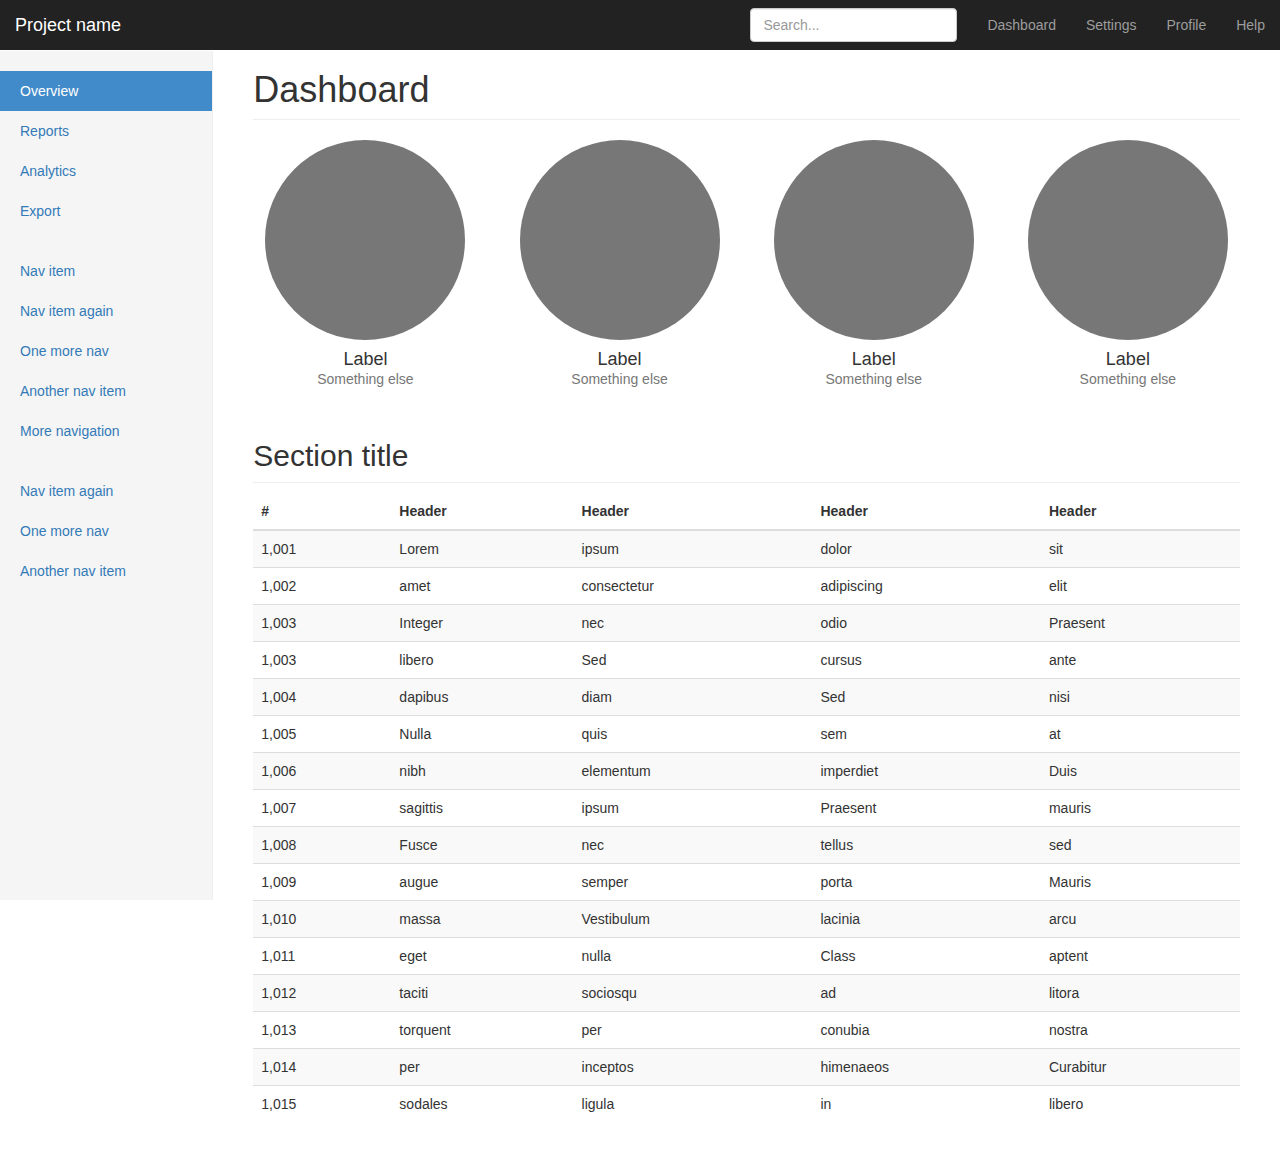
<file: static/bootstrap-3.3.6/docs/examples/dashboard/index.html>
<!DOCTYPE html>
<html lang="en">
  <head>
    <meta charset="utf-8">
    <meta http-equiv="X-UA-Compatible" content="IE=edge">
    <meta name="viewport" content="width=device-width, initial-scale=1">
    <!-- The above 3 meta tags *must* come first in the head; any other head content must come *after* these tags -->
    <meta name="description" content="">
    <meta name="author" content="">
    <link rel="icon" href="../../favicon.ico">

    <title>Dashboard Template for Bootstrap</title>

    <!-- Bootstrap core CSS -->
    <link href="../../dist/css/bootstrap.min.css" rel="stylesheet">

    <!-- IE10 viewport hack for Surface/desktop Windows 8 bug -->
    <link href="../../assets/css/ie10-viewport-bug-workaround.css" rel="stylesheet">

    <!-- Custom styles for this template -->
    <link href="dashboard.css" rel="stylesheet">

    <!-- Just for debugging purposes. Don't actually copy these 2 lines! -->
    <!--[if lt IE 9]><script src="../../assets/js/ie8-responsive-file-warning.js"></script><![endif]-->
    <script src="../../assets/js/ie-emulation-modes-warning.js"></script>

    <!-- HTML5 shim and Respond.js for IE8 support of HTML5 elements and media queries -->
    <!--[if lt IE 9]>
      <script src="https://oss.maxcdn.com/html5shiv/3.7.2/html5shiv.min.js"></script>
      <script src="https://oss.maxcdn.com/respond/1.4.2/respond.min.js"></script>
    <![endif]-->
  </head>

  <body>

    <nav class="navbar navbar-inverse navbar-fixed-top">
      <div class="container-fluid">
        <div class="navbar-header">
          <button type="button" class="navbar-toggle collapsed" data-toggle="collapse" data-target="#navbar" aria-expanded="false" aria-controls="navbar">
            <span class="sr-only">Toggle navigation</span>
            <span class="icon-bar"></span>
            <span class="icon-bar"></span>
            <span class="icon-bar"></span>
          </button>
          <a class="navbar-brand" href="#">Project name</a>
        </div>
        <div id="navbar" class="navbar-collapse collapse">
          <ul class="nav navbar-nav navbar-right">
            <li><a href="#">Dashboard</a></li>
            <li><a href="#">Settings</a></li>
            <li><a href="#">Profile</a></li>
            <li><a href="#">Help</a></li>
          </ul>
          <form class="navbar-form navbar-right">
            <input type="text" class="form-control" placeholder="Search...">
          </form>
        </div>
      </div>
    </nav>

    <div class="container-fluid">
      <div class="row">
        <div class="col-sm-3 col-md-2 sidebar">
          <ul class="nav nav-sidebar">
            <li class="active"><a href="#">Overview <span class="sr-only">(current)</span></a></li>
            <li><a href="#">Reports</a></li>
            <li><a href="#">Analytics</a></li>
            <li><a href="#">Export</a></li>
          </ul>
          <ul class="nav nav-sidebar">
            <li><a href="">Nav item</a></li>
            <li><a href="">Nav item again</a></li>
            <li><a href="">One more nav</a></li>
            <li><a href="">Another nav item</a></li>
            <li><a href="">More navigation</a></li>
          </ul>
          <ul class="nav nav-sidebar">
            <li><a href="">Nav item again</a></li>
            <li><a href="">One more nav</a></li>
            <li><a href="">Another nav item</a></li>
          </ul>
        </div>
        <div class="col-sm-9 col-sm-offset-3 col-md-10 col-md-offset-2 main">
          <h1 class="page-header">Dashboard</h1>

          <div class="row placeholders">
            <div class="col-xs-6 col-sm-3 placeholder">
              <img src="[data-uri]" width="200" height="200" class="img-responsive" alt="Generic placeholder thumbnail">
              <h4>Label</h4>
              <span class="text-muted">Something else</span>
            </div>
            <div class="col-xs-6 col-sm-3 placeholder">
              <img src="[data-uri]" width="200" height="200" class="img-responsive" alt="Generic placeholder thumbnail">
              <h4>Label</h4>
              <span class="text-muted">Something else</span>
            </div>
            <div class="col-xs-6 col-sm-3 placeholder">
              <img src="[data-uri]" width="200" height="200" class="img-responsive" alt="Generic placeholder thumbnail">
              <h4>Label</h4>
              <span class="text-muted">Something else</span>
            </div>
            <div class="col-xs-6 col-sm-3 placeholder">
              <img src="[data-uri]" width="200" height="200" class="img-responsive" alt="Generic placeholder thumbnail">
              <h4>Label</h4>
              <span class="text-muted">Something else</span>
            </div>
          </div>

          <h2 class="sub-header">Section title</h2>
          <div class="table-responsive">
            <table class="table table-striped">
              <thead>
                <tr>
                  <th>#</th>
                  <th>Header</th>
                  <th>Header</th>
                  <th>Header</th>
                  <th>Header</th>
                </tr>
              </thead>
              <tbody>
                <tr>
                  <td>1,001</td>
                  <td>Lorem</td>
                  <td>ipsum</td>
                  <td>dolor</td>
                  <td>sit</td>
                </tr>
                <tr>
                  <td>1,002</td>
                  <td>amet</td>
                  <td>consectetur</td>
                  <td>adipiscing</td>
                  <td>elit</td>
                </tr>
                <tr>
                  <td>1,003</td>
                  <td>Integer</td>
                  <td>nec</td>
                  <td>odio</td>
                  <td>Praesent</td>
                </tr>
                <tr>
                  <td>1,003</td>
                  <td>libero</td>
                  <td>Sed</td>
                  <td>cursus</td>
                  <td>ante</td>
                </tr>
                <tr>
                  <td>1,004</td>
                  <td>dapibus</td>
                  <td>diam</td>
                  <td>Sed</td>
                  <td>nisi</td>
                </tr>
                <tr>
                  <td>1,005</td>
                  <td>Nulla</td>
                  <td>quis</td>
                  <td>sem</td>
                  <td>at</td>
                </tr>
                <tr>
                  <td>1,006</td>
                  <td>nibh</td>
                  <td>elementum</td>
                  <td>imperdiet</td>
                  <td>Duis</td>
                </tr>
                <tr>
                  <td>1,007</td>
                  <td>sagittis</td>
                  <td>ipsum</td>
                  <td>Praesent</td>
                  <td>mauris</td>
                </tr>
                <tr>
                  <td>1,008</td>
                  <td>Fusce</td>
                  <td>nec</td>
                  <td>tellus</td>
                  <td>sed</td>
                </tr>
                <tr>
                  <td>1,009</td>
                  <td>augue</td>
                  <td>semper</td>
                  <td>porta</td>
                  <td>Mauris</td>
                </tr>
                <tr>
                  <td>1,010</td>
                  <td>massa</td>
                  <td>Vestibulum</td>
                  <td>lacinia</td>
                  <td>arcu</td>
                </tr>
                <tr>
                  <td>1,011</td>
                  <td>eget</td>
                  <td>nulla</td>
                  <td>Class</td>
                  <td>aptent</td>
                </tr>
                <tr>
                  <td>1,012</td>
                  <td>taciti</td>
                  <td>sociosqu</td>
                  <td>ad</td>
                  <td>litora</td>
                </tr>
                <tr>
                  <td>1,013</td>
                  <td>torquent</td>
                  <td>per</td>
                  <td>conubia</td>
                  <td>nostra</td>
                </tr>
                <tr>
                  <td>1,014</td>
                  <td>per</td>
                  <td>inceptos</td>
                  <td>himenaeos</td>
                  <td>Curabitur</td>
                </tr>
                <tr>
                  <td>1,015</td>
                  <td>sodales</td>
                  <td>ligula</td>
                  <td>in</td>
                  <td>libero</td>
                </tr>
              </tbody>
            </table>
          </div>
        </div>
      </div>
    </div>

    <!-- Bootstrap core JavaScript
    ================================================== -->
    <!-- Placed at the end of the document so the pages load faster -->
    <script src="https://ajax.googleapis.com/ajax/libs/jquery/1.11.3/jquery.min.js"></script>
    <script>window.jQuery || document.write('<script src="../../assets/js/vendor/jquery.min.js"><\/script>')</script>
    <script src="../../dist/js/bootstrap.min.js"></script>
    <!-- Just to make our placeholder images work. Don't actually copy the next line! -->
    <script src="../../assets/js/vendor/holder.min.js"></script>
    <!-- IE10 viewport hack for Surface/desktop Windows 8 bug -->
    <script src="../../assets/js/ie10-viewport-bug-workaround.js"></script>
  </body>
</html>
</file>
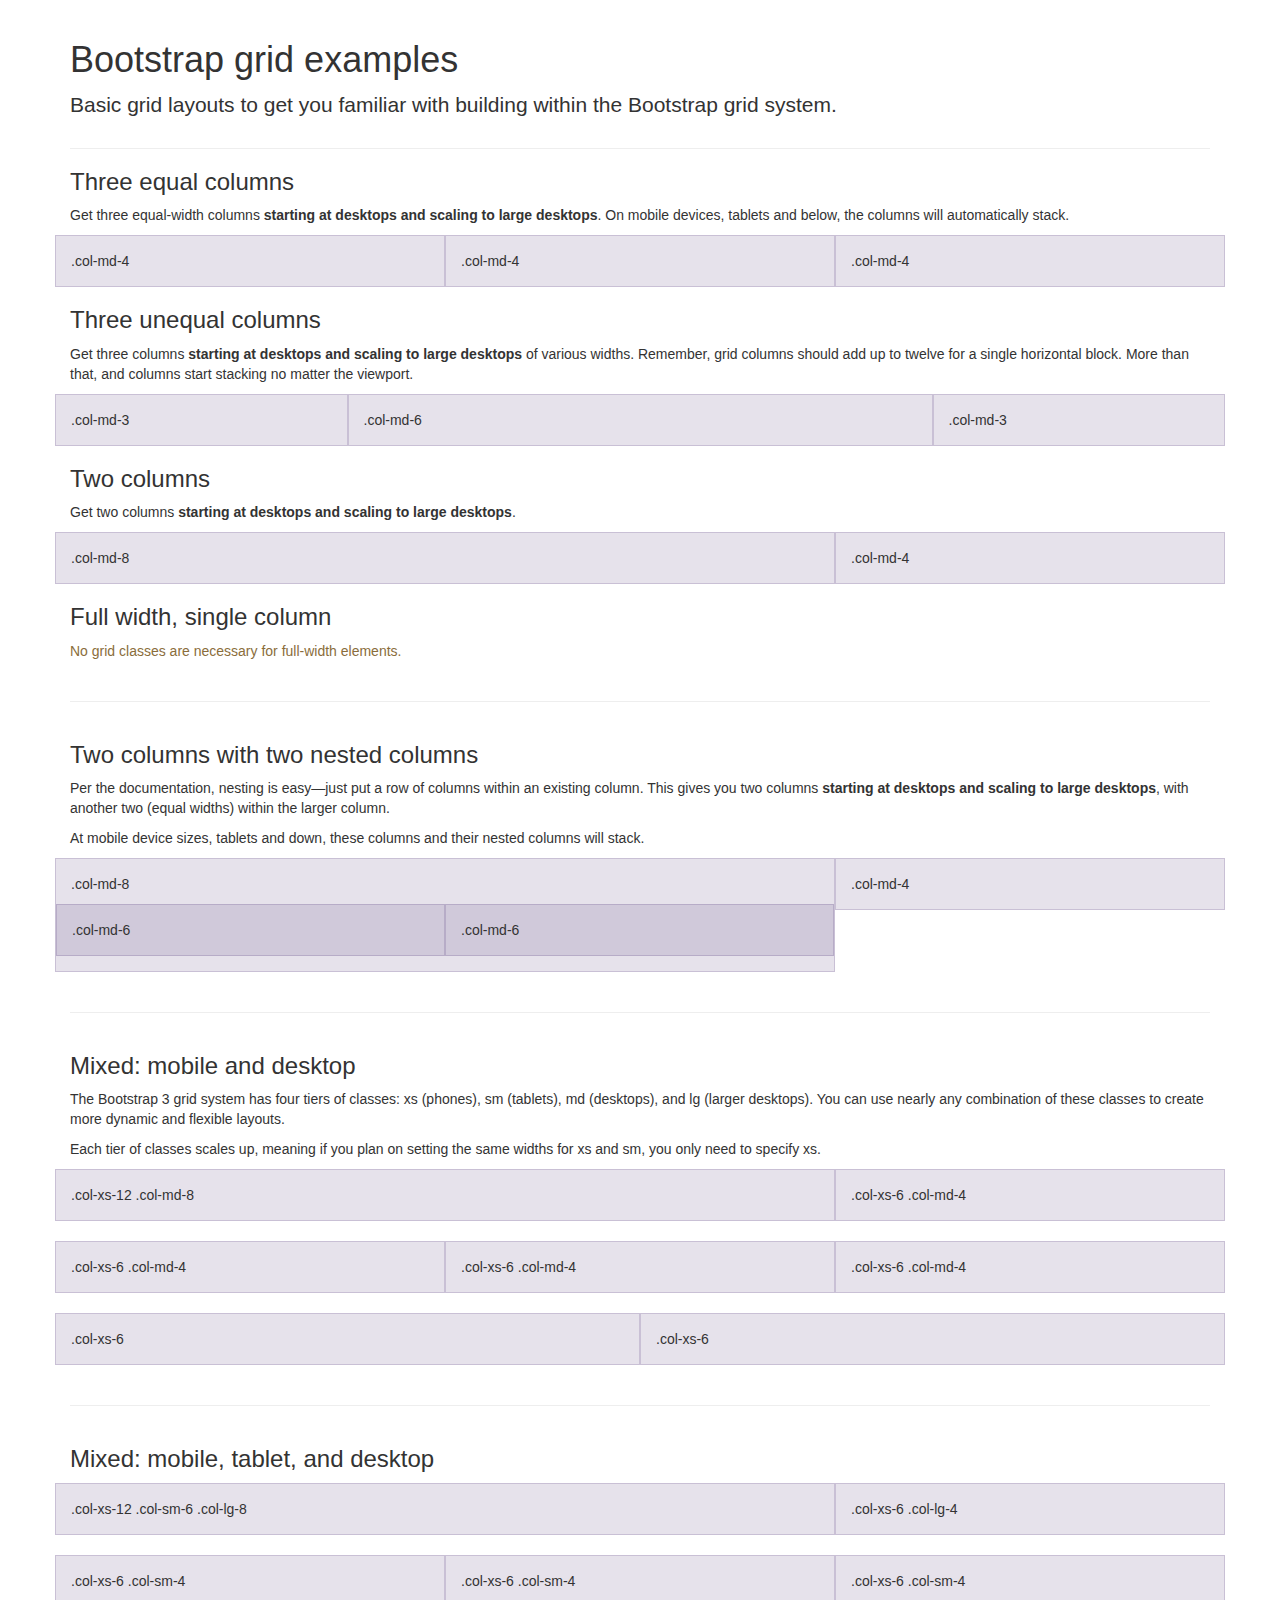
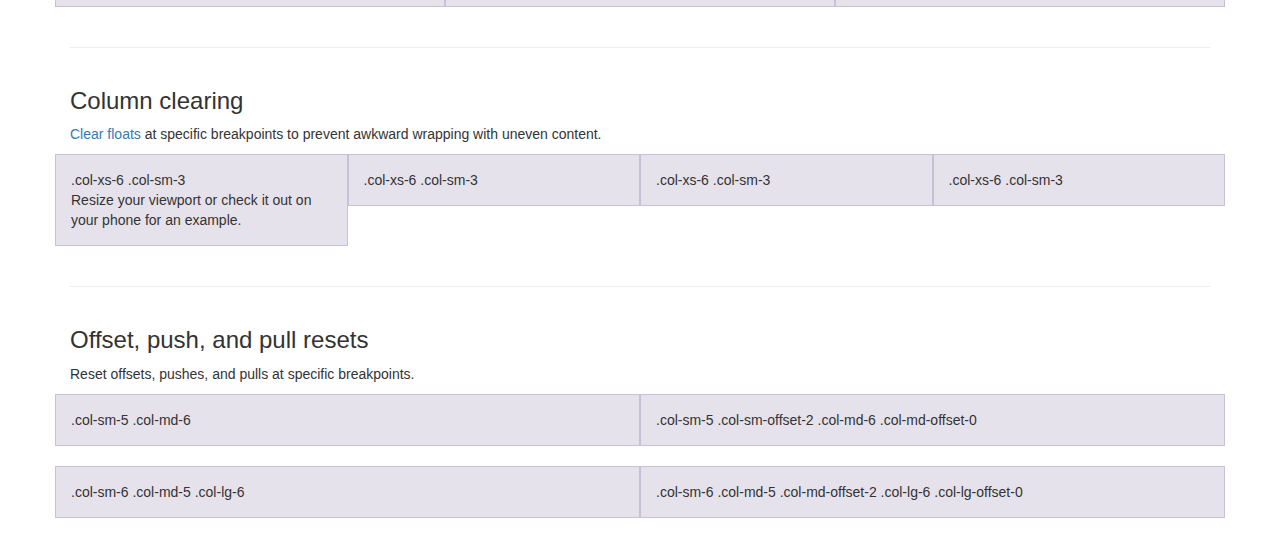
<file: static/bootstrap-3.3.6/docs/examples/grid/index.html>
<!DOCTYPE html>
<html lang="en">
  <head>
    <meta charset="utf-8">
    <meta http-equiv="X-UA-Compatible" content="IE=edge">
    <meta name="viewport" content="width=device-width, initial-scale=1">
    <!-- The above 3 meta tags *must* come first in the head; any other head content must come *after* these tags -->
    <meta name="description" content="">
    <meta name="author" content="">
    <link rel="icon" href="../../favicon.ico">

    <title>Grid Template for Bootstrap</title>

    <!-- Bootstrap core CSS -->
    <link href="../../dist/css/bootstrap.min.css" rel="stylesheet">

    <!-- IE10 viewport hack for Surface/desktop Windows 8 bug -->
    <link href="../../assets/css/ie10-viewport-bug-workaround.css" rel="stylesheet">

    <!-- Custom styles for this template -->
    <link href="grid.css" rel="stylesheet">

    <!-- Just for debugging purposes. Don't actually copy these 2 lines! -->
    <!--[if lt IE 9]><script src="../../assets/js/ie8-responsive-file-warning.js"></script><![endif]-->
    <script src="../../assets/js/ie-emulation-modes-warning.js"></script>

    <!-- HTML5 shim and Respond.js for IE8 support of HTML5 elements and media queries -->
    <!--[if lt IE 9]>
      <script src="https://oss.maxcdn.com/html5shiv/3.7.2/html5shiv.min.js"></script>
      <script src="https://oss.maxcdn.com/respond/1.4.2/respond.min.js"></script>
    <![endif]-->
  </head>

  <body>
    <div class="container">

      <div class="page-header">
        <h1>Bootstrap grid examples</h1>
        <p class="lead">Basic grid layouts to get you familiar with building within the Bootstrap grid system.</p>
      </div>

      <h3>Three equal columns</h3>
      <p>Get three equal-width columns <strong>starting at desktops and scaling to large desktops</strong>. On mobile devices, tablets and below, the columns will automatically stack.</p>
      <div class="row">
        <div class="col-md-4">.col-md-4</div>
        <div class="col-md-4">.col-md-4</div>
        <div class="col-md-4">.col-md-4</div>
      </div>

      <h3>Three unequal columns</h3>
      <p>Get three columns <strong>starting at desktops and scaling to large desktops</strong> of various widths. Remember, grid columns should add up to twelve for a single horizontal block. More than that, and columns start stacking no matter the viewport.</p>
      <div class="row">
        <div class="col-md-3">.col-md-3</div>
        <div class="col-md-6">.col-md-6</div>
        <div class="col-md-3">.col-md-3</div>
      </div>

      <h3>Two columns</h3>
      <p>Get two columns <strong>starting at desktops and scaling to large desktops</strong>.</p>
      <div class="row">
        <div class="col-md-8">.col-md-8</div>
        <div class="col-md-4">.col-md-4</div>
      </div>

      <h3>Full width, single column</h3>
      <p class="text-warning">No grid classes are necessary for full-width elements.</p>

      <hr>

      <h3>Two columns with two nested columns</h3>
      <p>Per the documentation, nesting is easy—just put a row of columns within an existing column. This gives you two columns <strong>starting at desktops and scaling to large desktops</strong>, with another two (equal widths) within the larger column.</p>
      <p>At mobile device sizes, tablets and down, these columns and their nested columns will stack.</p>
      <div class="row">
        <div class="col-md-8">
          .col-md-8
          <div class="row">
            <div class="col-md-6">.col-md-6</div>
            <div class="col-md-6">.col-md-6</div>
          </div>
        </div>
        <div class="col-md-4">.col-md-4</div>
      </div>

      <hr>

      <h3>Mixed: mobile and desktop</h3>
      <p>The Bootstrap 3 grid system has four tiers of classes: xs (phones), sm (tablets), md (desktops), and lg (larger desktops). You can use nearly any combination of these classes to create more dynamic and flexible layouts.</p>
      <p>Each tier of classes scales up, meaning if you plan on setting the same widths for xs and sm, you only need to specify xs.</p>
      <div class="row">
        <div class="col-xs-12 col-md-8">.col-xs-12 .col-md-8</div>
        <div class="col-xs-6 col-md-4">.col-xs-6 .col-md-4</div>
      </div>
      <div class="row">
        <div class="col-xs-6 col-md-4">.col-xs-6 .col-md-4</div>
        <div class="col-xs-6 col-md-4">.col-xs-6 .col-md-4</div>
        <div class="col-xs-6 col-md-4">.col-xs-6 .col-md-4</div>
      </div>
      <div class="row">
        <div class="col-xs-6">.col-xs-6</div>
        <div class="col-xs-6">.col-xs-6</div>
      </div>

      <hr>

      <h3>Mixed: mobile, tablet, and desktop</h3>
      <p></p>
      <div class="row">
        <div class="col-xs-12 col-sm-6 col-lg-8">.col-xs-12 .col-sm-6 .col-lg-8</div>
        <div class="col-xs-6 col-lg-4">.col-xs-6 .col-lg-4</div>
      </div>
      <div class="row">
        <div class="col-xs-6 col-sm-4">.col-xs-6 .col-sm-4</div>
        <div class="col-xs-6 col-sm-4">.col-xs-6 .col-sm-4</div>
        <div class="col-xs-6 col-sm-4">.col-xs-6 .col-sm-4</div>
      </div>

      <hr>

      <h3>Column clearing</h3>
      <p><a href="http://getbootstrap.com/css/#grid-responsive-resets">Clear floats</a> at specific breakpoints to prevent awkward wrapping with uneven content.</p>
      <div class="row">
        <div class="col-xs-6 col-sm-3">
          .col-xs-6 .col-sm-3
          <br>
          Resize your viewport or check it out on your phone for an example.
        </div>
        <div class="col-xs-6 col-sm-3">.col-xs-6 .col-sm-3</div>

        <!-- Add the extra clearfix for only the required viewport -->
        <div class="clearfix visible-xs"></div>

        <div class="col-xs-6 col-sm-3">.col-xs-6 .col-sm-3</div>
        <div class="col-xs-6 col-sm-3">.col-xs-6 .col-sm-3</div>
      </div>

      <hr>

      <h3>Offset, push, and pull resets</h3>
      <p>Reset offsets, pushes, and pulls at specific breakpoints.</p>
      <div class="row">
        <div class="col-sm-5 col-md-6">.col-sm-5 .col-md-6</div>
        <div class="col-sm-5 col-sm-offset-2 col-md-6 col-md-offset-0">.col-sm-5 .col-sm-offset-2 .col-md-6 .col-md-offset-0</div>
      </div>
      <div class="row">
        <div class="col-sm-6 col-md-5 col-lg-6">.col-sm-6 .col-md-5 .col-lg-6</div>
        <div class="col-sm-6 col-md-5 col-md-offset-2 col-lg-6 col-lg-offset-0">.col-sm-6 .col-md-5 .col-md-offset-2 .col-lg-6 .col-lg-offset-0</div>
      </div>


    </div> <!-- /container -->


    <!-- IE10 viewport hack for Surface/desktop Windows 8 bug -->
    <script src="../../assets/js/ie10-viewport-bug-workaround.js"></script>
  </body>
</html>
</file>
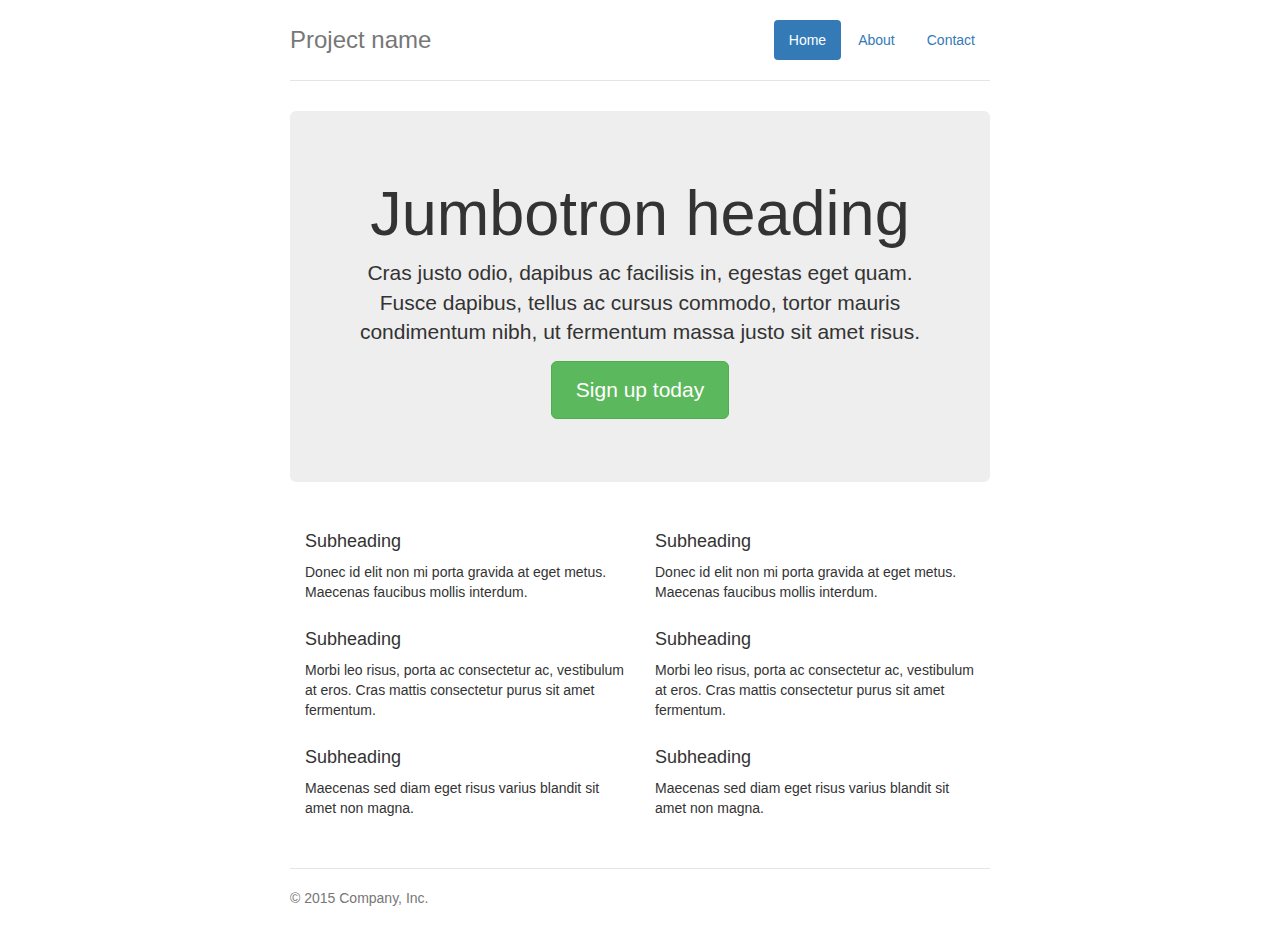
<file: static/bootstrap-3.3.6/docs/examples/jumbotron-narrow/index.html>
<!DOCTYPE html>
<html lang="en">
  <head>
    <meta charset="utf-8">
    <meta http-equiv="X-UA-Compatible" content="IE=edge">
    <meta name="viewport" content="width=device-width, initial-scale=1">
    <!-- The above 3 meta tags *must* come first in the head; any other head content must come *after* these tags -->
    <meta name="description" content="">
    <meta name="author" content="">
    <link rel="icon" href="../../favicon.ico">

    <title>Narrow Jumbotron Template for Bootstrap</title>

    <!-- Bootstrap core CSS -->
    <link href="../../dist/css/bootstrap.min.css" rel="stylesheet">

    <!-- IE10 viewport hack for Surface/desktop Windows 8 bug -->
    <link href="../../assets/css/ie10-viewport-bug-workaround.css" rel="stylesheet">

    <!-- Custom styles for this template -->
    <link href="jumbotron-narrow.css" rel="stylesheet">

    <!-- Just for debugging purposes. Don't actually copy these 2 lines! -->
    <!--[if lt IE 9]><script src="../../assets/js/ie8-responsive-file-warning.js"></script><![endif]-->
    <script src="../../assets/js/ie-emulation-modes-warning.js"></script>

    <!-- HTML5 shim and Respond.js for IE8 support of HTML5 elements and media queries -->
    <!--[if lt IE 9]>
      <script src="https://oss.maxcdn.com/html5shiv/3.7.2/html5shiv.min.js"></script>
      <script src="https://oss.maxcdn.com/respond/1.4.2/respond.min.js"></script>
    <![endif]-->
  </head>

  <body>

    <div class="container">
      <div class="header clearfix">
        <nav>
          <ul class="nav nav-pills pull-right">
            <li role="presentation" class="active"><a href="#">Home</a></li>
            <li role="presentation"><a href="#">About</a></li>
            <li role="presentation"><a href="#">Contact</a></li>
          </ul>
        </nav>
        <h3 class="text-muted">Project name</h3>
      </div>

      <div class="jumbotron">
        <h1>Jumbotron heading</h1>
        <p class="lead">Cras justo odio, dapibus ac facilisis in, egestas eget quam. Fusce dapibus, tellus ac cursus commodo, tortor mauris condimentum nibh, ut fermentum massa justo sit amet risus.</p>
        <p><a class="btn btn-lg btn-success" href="#" role="button">Sign up today</a></p>
      </div>

      <div class="row marketing">
        <div class="col-lg-6">
          <h4>Subheading</h4>
          <p>Donec id elit non mi porta gravida at eget metus. Maecenas faucibus mollis interdum.</p>

          <h4>Subheading</h4>
          <p>Morbi leo risus, porta ac consectetur ac, vestibulum at eros. Cras mattis consectetur purus sit amet fermentum.</p>

          <h4>Subheading</h4>
          <p>Maecenas sed diam eget risus varius blandit sit amet non magna.</p>
        </div>

        <div class="col-lg-6">
          <h4>Subheading</h4>
          <p>Donec id elit non mi porta gravida at eget metus. Maecenas faucibus mollis interdum.</p>

          <h4>Subheading</h4>
          <p>Morbi leo risus, porta ac consectetur ac, vestibulum at eros. Cras mattis consectetur purus sit amet fermentum.</p>

          <h4>Subheading</h4>
          <p>Maecenas sed diam eget risus varius blandit sit amet non magna.</p>
        </div>
      </div>

      <footer class="footer">
        <p>&copy; 2015 Company, Inc.</p>
      </footer>

    </div> <!-- /container -->


    <!-- IE10 viewport hack for Surface/desktop Windows 8 bug -->
    <script src="../../assets/js/ie10-viewport-bug-workaround.js"></script>
  </body>
</html>
</file>
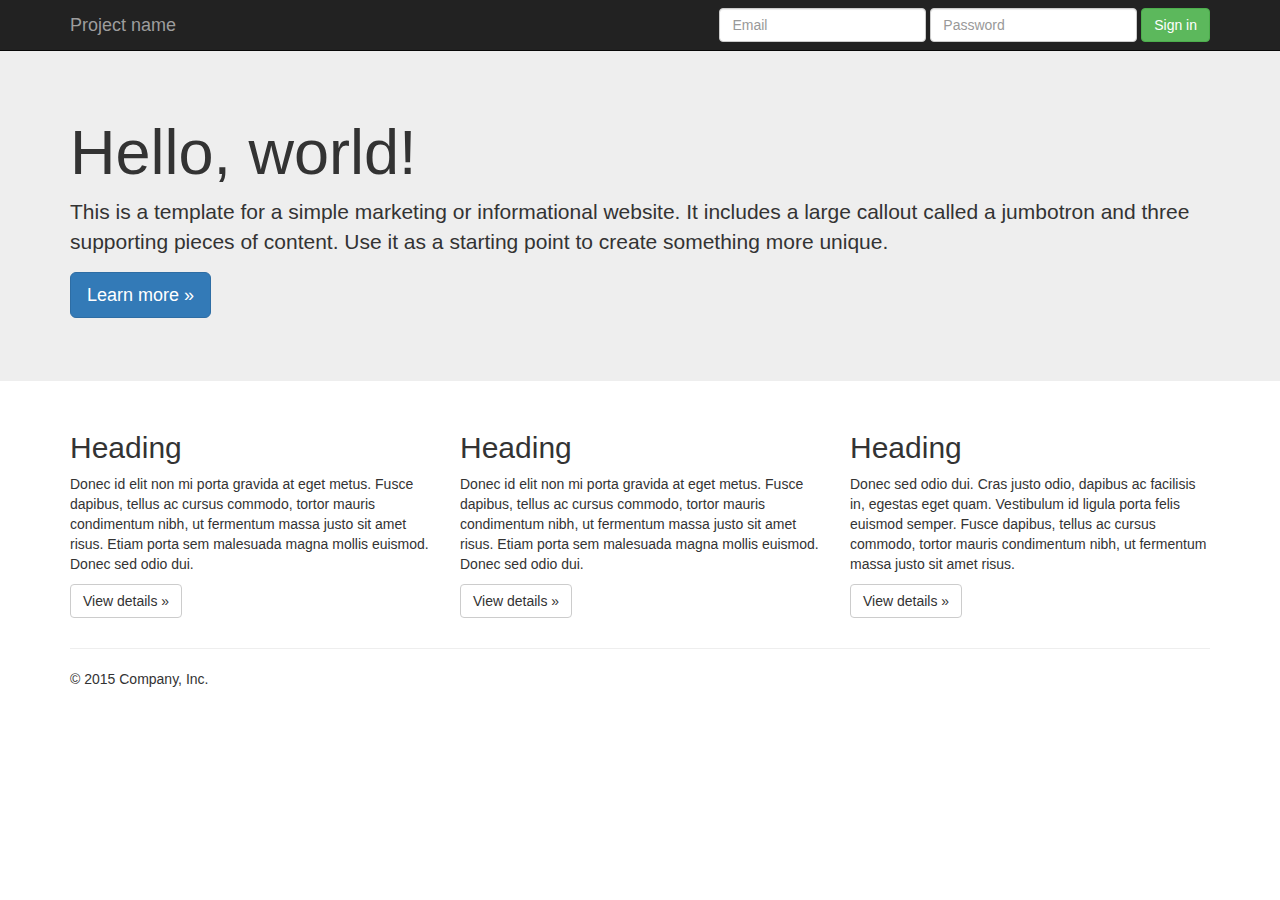
<file: static/bootstrap-3.3.6/docs/examples/jumbotron/index.html>
<!DOCTYPE html>
<html lang="en">
  <head>
    <meta charset="utf-8">
    <meta http-equiv="X-UA-Compatible" content="IE=edge">
    <meta name="viewport" content="width=device-width, initial-scale=1">
    <!-- The above 3 meta tags *must* come first in the head; any other head content must come *after* these tags -->
    <meta name="description" content="">
    <meta name="author" content="">
    <link rel="icon" href="../../favicon.ico">

    <title>Jumbotron Template for Bootstrap</title>

    <!-- Bootstrap core CSS -->
    <link href="../../dist/css/bootstrap.min.css" rel="stylesheet">

    <!-- IE10 viewport hack for Surface/desktop Windows 8 bug -->
    <link href="../../assets/css/ie10-viewport-bug-workaround.css" rel="stylesheet">

    <!-- Custom styles for this template -->
    <link href="jumbotron.css" rel="stylesheet">

    <!-- Just for debugging purposes. Don't actually copy these 2 lines! -->
    <!--[if lt IE 9]><script src="../../assets/js/ie8-responsive-file-warning.js"></script><![endif]-->
    <script src="../../assets/js/ie-emulation-modes-warning.js"></script>

    <!-- HTML5 shim and Respond.js for IE8 support of HTML5 elements and media queries -->
    <!--[if lt IE 9]>
      <script src="https://oss.maxcdn.com/html5shiv/3.7.2/html5shiv.min.js"></script>
      <script src="https://oss.maxcdn.com/respond/1.4.2/respond.min.js"></script>
    <![endif]-->
  </head>

  <body>

    <nav class="navbar navbar-inverse navbar-fixed-top">
      <div class="container">
        <div class="navbar-header">
          <button type="button" class="navbar-toggle collapsed" data-toggle="collapse" data-target="#navbar" aria-expanded="false" aria-controls="navbar">
            <span class="sr-only">Toggle navigation</span>
            <span class="icon-bar"></span>
            <span class="icon-bar"></span>
            <span class="icon-bar"></span>
          </button>
          <a class="navbar-brand" href="#">Project name</a>
        </div>
        <div id="navbar" class="navbar-collapse collapse">
          <form class="navbar-form navbar-right">
            <div class="form-group">
              <input type="text" placeholder="Email" class="form-control">
            </div>
            <div class="form-group">
              <input type="password" placeholder="Password" class="form-control">
            </div>
            <button type="submit" class="btn btn-success">Sign in</button>
          </form>
        </div><!--/.navbar-collapse -->
      </div>
    </nav>

    <!-- Main jumbotron for a primary marketing message or call to action -->
    <div class="jumbotron">
      <div class="container">
        <h1>Hello, world!</h1>
        <p>This is a template for a simple marketing or informational website. It includes a large callout called a jumbotron and three supporting pieces of content. Use it as a starting point to create something more unique.</p>
        <p><a class="btn btn-primary btn-lg" href="#" role="button">Learn more &raquo;</a></p>
      </div>
    </div>

    <div class="container">
      <!-- Example row of columns -->
      <div class="row">
        <div class="col-md-4">
          <h2>Heading</h2>
          <p>Donec id elit non mi porta gravida at eget metus. Fusce dapibus, tellus ac cursus commodo, tortor mauris condimentum nibh, ut fermentum massa justo sit amet risus. Etiam porta sem malesuada magna mollis euismod. Donec sed odio dui. </p>
          <p><a class="btn btn-default" href="#" role="button">View details &raquo;</a></p>
        </div>
        <div class="col-md-4">
          <h2>Heading</h2>
          <p>Donec id elit non mi porta gravida at eget metus. Fusce dapibus, tellus ac cursus commodo, tortor mauris condimentum nibh, ut fermentum massa justo sit amet risus. Etiam porta sem malesuada magna mollis euismod. Donec sed odio dui. </p>
          <p><a class="btn btn-default" href="#" role="button">View details &raquo;</a></p>
       </div>
        <div class="col-md-4">
          <h2>Heading</h2>
          <p>Donec sed odio dui. Cras justo odio, dapibus ac facilisis in, egestas eget quam. Vestibulum id ligula porta felis euismod semper. Fusce dapibus, tellus ac cursus commodo, tortor mauris condimentum nibh, ut fermentum massa justo sit amet risus.</p>
          <p><a class="btn btn-default" href="#" role="button">View details &raquo;</a></p>
        </div>
      </div>

      <hr>

      <footer>
        <p>&copy; 2015 Company, Inc.</p>
      </footer>
    </div> <!-- /container -->


    <!-- Bootstrap core JavaScript
    ================================================== -->
    <!-- Placed at the end of the document so the pages load faster -->
    <script src="https://ajax.googleapis.com/ajax/libs/jquery/1.11.3/jquery.min.js"></script>
    <script>window.jQuery || document.write('<script src="../../assets/js/vendor/jquery.min.js"><\/script>')</script>
    <script src="../../dist/js/bootstrap.min.js"></script>
    <!-- IE10 viewport hack for Surface/desktop Windows 8 bug -->
    <script src="../../assets/js/ie10-viewport-bug-workaround.js"></script>
  </body>
</html>
</file>
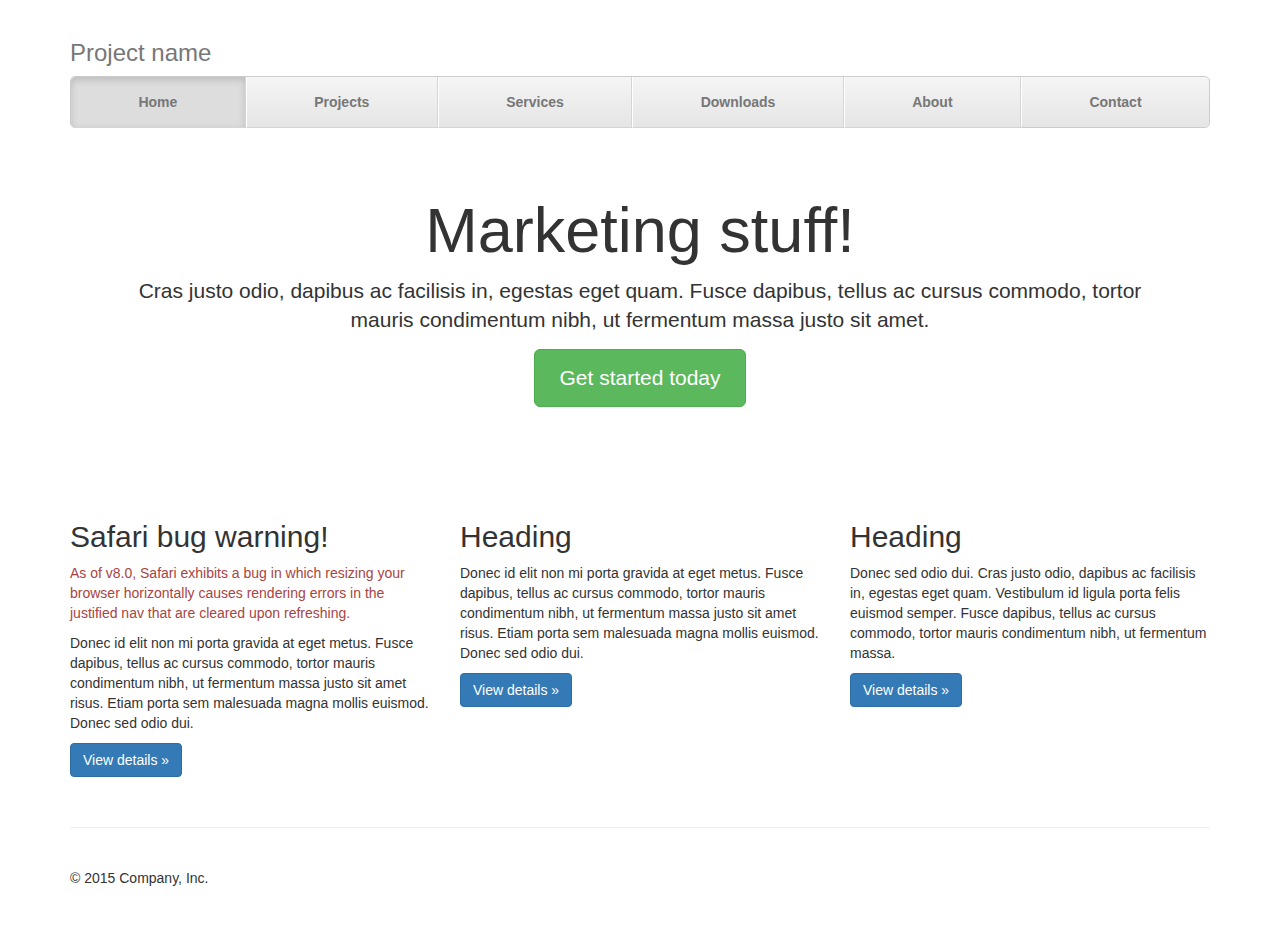
<file: static/bootstrap-3.3.6/docs/examples/justified-nav/index.html>
<!DOCTYPE html>
<html lang="en">
  <head>
    <meta charset="utf-8">
    <meta http-equiv="X-UA-Compatible" content="IE=edge">
    <meta name="viewport" content="width=device-width, initial-scale=1">
    <!-- The above 3 meta tags *must* come first in the head; any other head content must come *after* these tags -->
    <meta name="description" content="">
    <meta name="author" content="">
    <link rel="icon" href="../../favicon.ico">

    <title>Justified Nav Template for Bootstrap</title>

    <!-- Bootstrap core CSS -->
    <link href="../../dist/css/bootstrap.min.css" rel="stylesheet">

    <!-- IE10 viewport hack for Surface/desktop Windows 8 bug -->
    <link href="../../assets/css/ie10-viewport-bug-workaround.css" rel="stylesheet">

    <!-- Custom styles for this template -->
    <link href="justified-nav.css" rel="stylesheet">

    <!-- Just for debugging purposes. Don't actually copy these 2 lines! -->
    <!--[if lt IE 9]><script src="../../assets/js/ie8-responsive-file-warning.js"></script><![endif]-->
    <script src="../../assets/js/ie-emulation-modes-warning.js"></script>

    <!-- HTML5 shim and Respond.js for IE8 support of HTML5 elements and media queries -->
    <!--[if lt IE 9]>
      <script src="https://oss.maxcdn.com/html5shiv/3.7.2/html5shiv.min.js"></script>
      <script src="https://oss.maxcdn.com/respond/1.4.2/respond.min.js"></script>
    <![endif]-->
  </head>

  <body>

    <div class="container">

      <!-- The justified navigation menu is meant for single line per list item.
           Multiple lines will require custom code not provided by Bootstrap. -->
      <div class="masthead">
        <h3 class="text-muted">Project name</h3>
        <nav>
          <ul class="nav nav-justified">
            <li class="active"><a href="#">Home</a></li>
            <li><a href="#">Projects</a></li>
            <li><a href="#">Services</a></li>
            <li><a href="#">Downloads</a></li>
            <li><a href="#">About</a></li>
            <li><a href="#">Contact</a></li>
          </ul>
        </nav>
      </div>

      <!-- Jumbotron -->
      <div class="jumbotron">
        <h1>Marketing stuff!</h1>
        <p class="lead">Cras justo odio, dapibus ac facilisis in, egestas eget quam. Fusce dapibus, tellus ac cursus commodo, tortor mauris condimentum nibh, ut fermentum massa justo sit amet.</p>
        <p><a class="btn btn-lg btn-success" href="#" role="button">Get started today</a></p>
      </div>

      <!-- Example row of columns -->
      <div class="row">
        <div class="col-lg-4">
          <h2>Safari bug warning!</h2>
          <p class="text-danger">As of v8.0, Safari exhibits a bug in which resizing your browser horizontally causes rendering errors in the justified nav that are cleared upon refreshing.</p>
          <p>Donec id elit non mi porta gravida at eget metus. Fusce dapibus, tellus ac cursus commodo, tortor mauris condimentum nibh, ut fermentum massa justo sit amet risus. Etiam porta sem malesuada magna mollis euismod. Donec sed odio dui. </p>
          <p><a class="btn btn-primary" href="#" role="button">View details &raquo;</a></p>
        </div>
        <div class="col-lg-4">
          <h2>Heading</h2>
          <p>Donec id elit non mi porta gravida at eget metus. Fusce dapibus, tellus ac cursus commodo, tortor mauris condimentum nibh, ut fermentum massa justo sit amet risus. Etiam porta sem malesuada magna mollis euismod. Donec sed odio dui. </p>
          <p><a class="btn btn-primary" href="#" role="button">View details &raquo;</a></p>
       </div>
        <div class="col-lg-4">
          <h2>Heading</h2>
          <p>Donec sed odio dui. Cras justo odio, dapibus ac facilisis in, egestas eget quam. Vestibulum id ligula porta felis euismod semper. Fusce dapibus, tellus ac cursus commodo, tortor mauris condimentum nibh, ut fermentum massa.</p>
          <p><a class="btn btn-primary" href="#" role="button">View details &raquo;</a></p>
        </div>
      </div>

      <!-- Site footer -->
      <footer class="footer">
        <p>&copy; 2015 Company, Inc.</p>
      </footer>

    </div> <!-- /container -->


    <!-- IE10 viewport hack for Surface/desktop Windows 8 bug -->
    <script src="../../assets/js/ie10-viewport-bug-workaround.js"></script>
  </body>
</html>
</file>
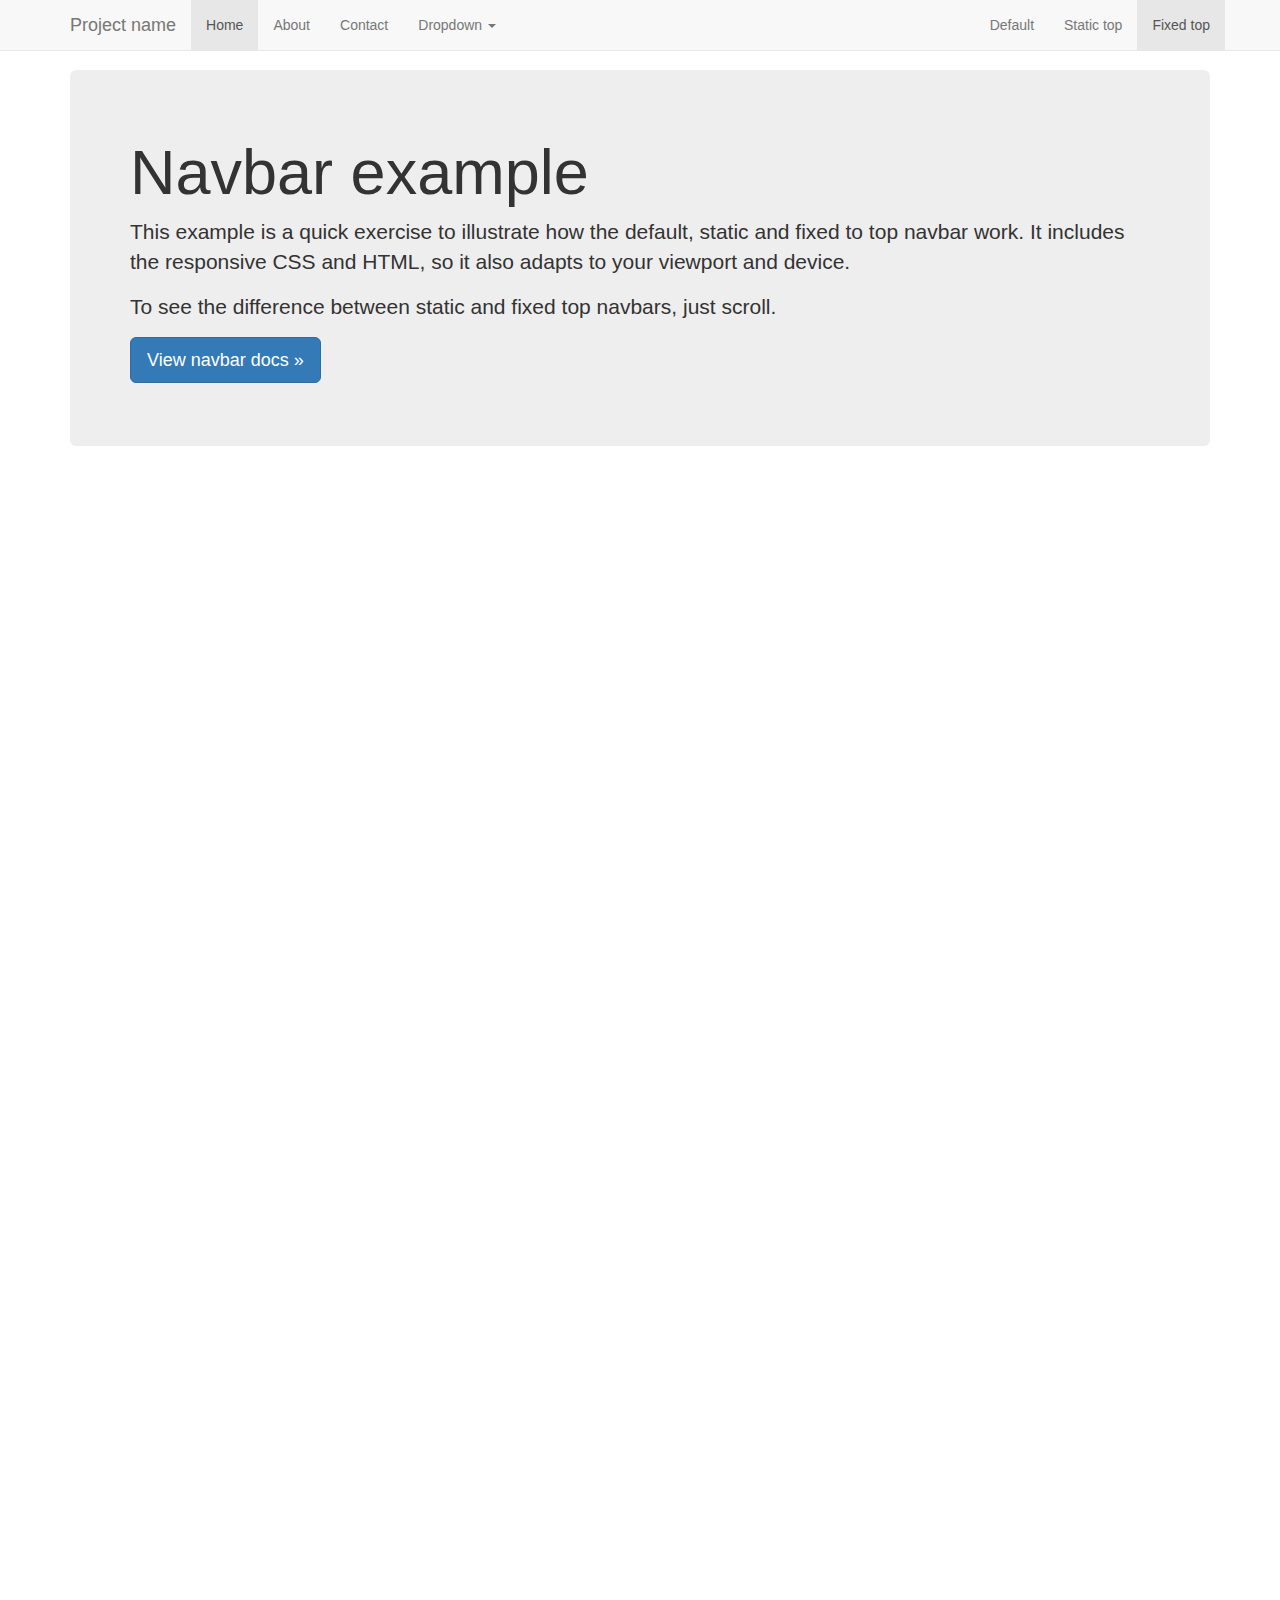
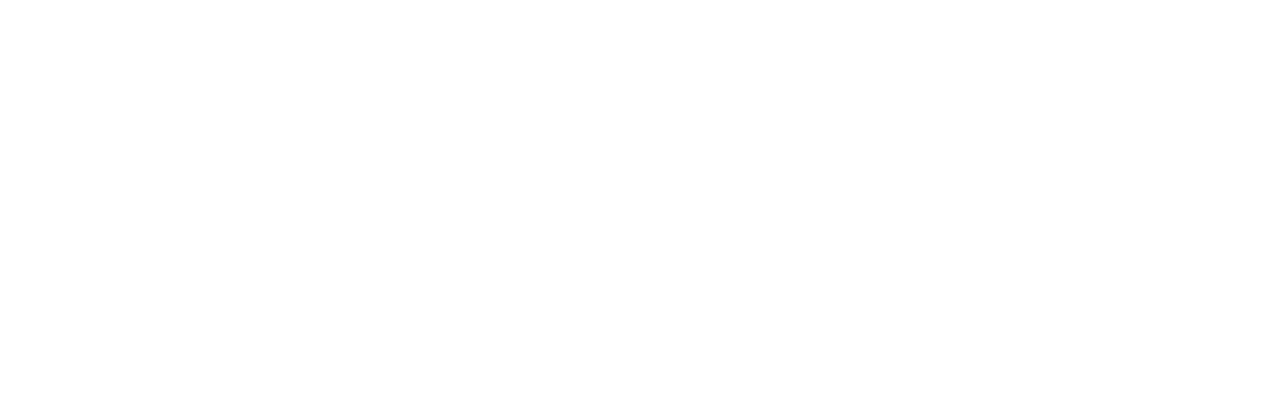
<file: static/bootstrap-3.3.6/docs/examples/navbar-fixed-top/index.html>
<!DOCTYPE html>
<html lang="en">
  <head>
    <meta charset="utf-8">
    <meta http-equiv="X-UA-Compatible" content="IE=edge">
    <meta name="viewport" content="width=device-width, initial-scale=1">
    <!-- The above 3 meta tags *must* come first in the head; any other head content must come *after* these tags -->
    <meta name="description" content="">
    <meta name="author" content="">
    <link rel="icon" href="../../favicon.ico">

    <title>Fixed Top Navbar Example for Bootstrap</title>

    <!-- Bootstrap core CSS -->
    <link href="../../dist/css/bootstrap.min.css" rel="stylesheet">

    <!-- IE10 viewport hack for Surface/desktop Windows 8 bug -->
    <link href="../../assets/css/ie10-viewport-bug-workaround.css" rel="stylesheet">

    <!-- Custom styles for this template -->
    <link href="navbar-fixed-top.css" rel="stylesheet">

    <!-- Just for debugging purposes. Don't actually copy these 2 lines! -->
    <!--[if lt IE 9]><script src="../../assets/js/ie8-responsive-file-warning.js"></script><![endif]-->
    <script src="../../assets/js/ie-emulation-modes-warning.js"></script>

    <!-- HTML5 shim and Respond.js for IE8 support of HTML5 elements and media queries -->
    <!--[if lt IE 9]>
      <script src="https://oss.maxcdn.com/html5shiv/3.7.2/html5shiv.min.js"></script>
      <script src="https://oss.maxcdn.com/respond/1.4.2/respond.min.js"></script>
    <![endif]-->
  </head>

  <body>

    <!-- Fixed navbar -->
    <nav class="navbar navbar-default navbar-fixed-top">
      <div class="container">
        <div class="navbar-header">
          <button type="button" class="navbar-toggle collapsed" data-toggle="collapse" data-target="#navbar" aria-expanded="false" aria-controls="navbar">
            <span class="sr-only">Toggle navigation</span>
            <span class="icon-bar"></span>
            <span class="icon-bar"></span>
            <span class="icon-bar"></span>
          </button>
          <a class="navbar-brand" href="#">Project name</a>
        </div>
        <div id="navbar" class="navbar-collapse collapse">
          <ul class="nav navbar-nav">
            <li class="active"><a href="#">Home</a></li>
            <li><a href="#about">About</a></li>
            <li><a href="#contact">Contact</a></li>
            <li class="dropdown">
              <a href="#" class="dropdown-toggle" data-toggle="dropdown" role="button" aria-haspopup="true" aria-expanded="false">Dropdown <span class="caret"></span></a>
              <ul class="dropdown-menu">
                <li><a href="#">Action</a></li>
                <li><a href="#">Another action</a></li>
                <li><a href="#">Something else here</a></li>
                <li role="separator" class="divider"></li>
                <li class="dropdown-header">Nav header</li>
                <li><a href="#">Separated link</a></li>
                <li><a href="#">One more separated link</a></li>
              </ul>
            </li>
          </ul>
          <ul class="nav navbar-nav navbar-right">
            <li><a href="../navbar/">Default</a></li>
            <li><a href="../navbar-static-top/">Static top</a></li>
            <li class="active"><a href="./">Fixed top <span class="sr-only">(current)</span></a></li>
          </ul>
        </div><!--/.nav-collapse -->
      </div>
    </nav>

    <div class="container">

      <!-- Main component for a primary marketing message or call to action -->
      <div class="jumbotron">
        <h1>Navbar example</h1>
        <p>This example is a quick exercise to illustrate how the default, static and fixed to top navbar work. It includes the responsive CSS and HTML, so it also adapts to your viewport and device.</p>
        <p>To see the difference between static and fixed top navbars, just scroll.</p>
        <p>
          <a class="btn btn-lg btn-primary" href="../../components/#navbar" role="button">View navbar docs &raquo;</a>
        </p>
      </div>

    </div> <!-- /container -->


    <!-- Bootstrap core JavaScript
    ================================================== -->
    <!-- Placed at the end of the document so the pages load faster -->
    <script src="https://ajax.googleapis.com/ajax/libs/jquery/1.11.3/jquery.min.js"></script>
    <script>window.jQuery || document.write('<script src="../../assets/js/vendor/jquery.min.js"><\/script>')</script>
    <script src="../../dist/js/bootstrap.min.js"></script>
    <!-- IE10 viewport hack for Surface/desktop Windows 8 bug -->
    <script src="../../assets/js/ie10-viewport-bug-workaround.js"></script>
  </body>
</html>
</file>
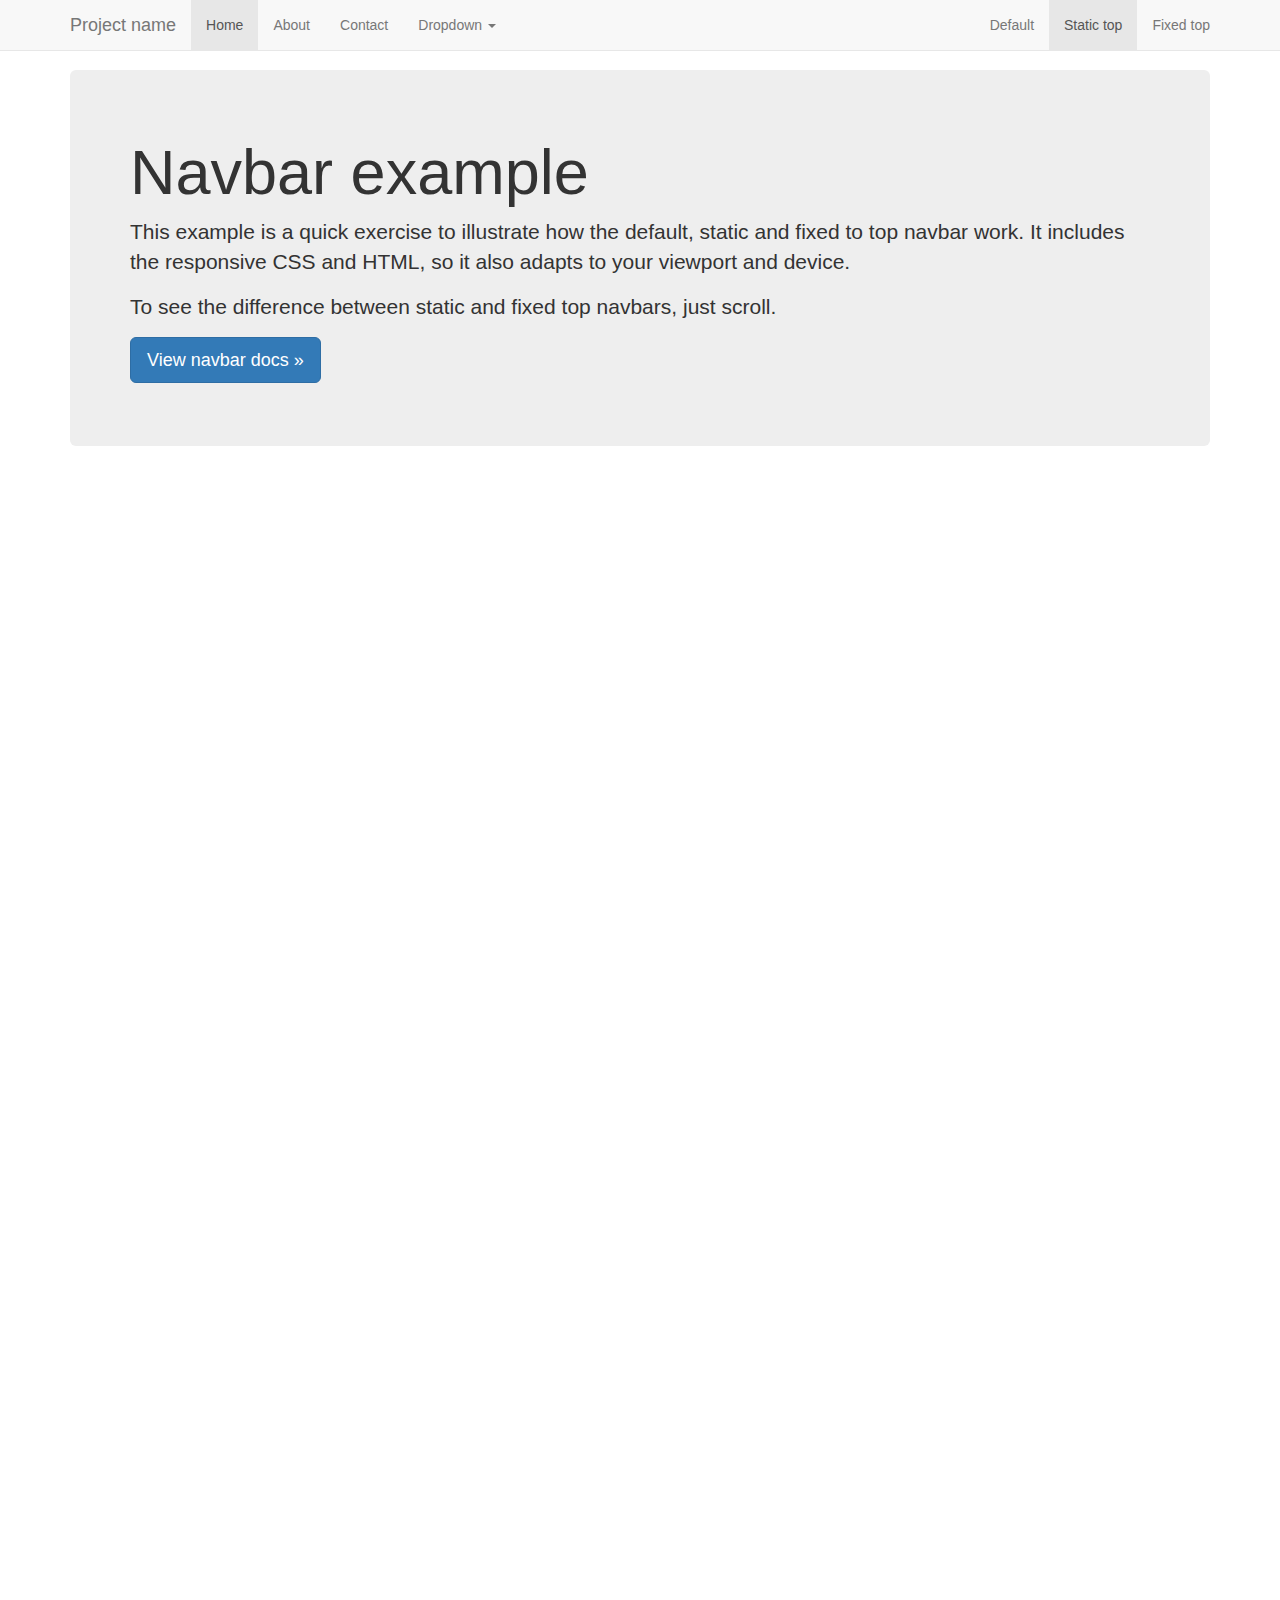
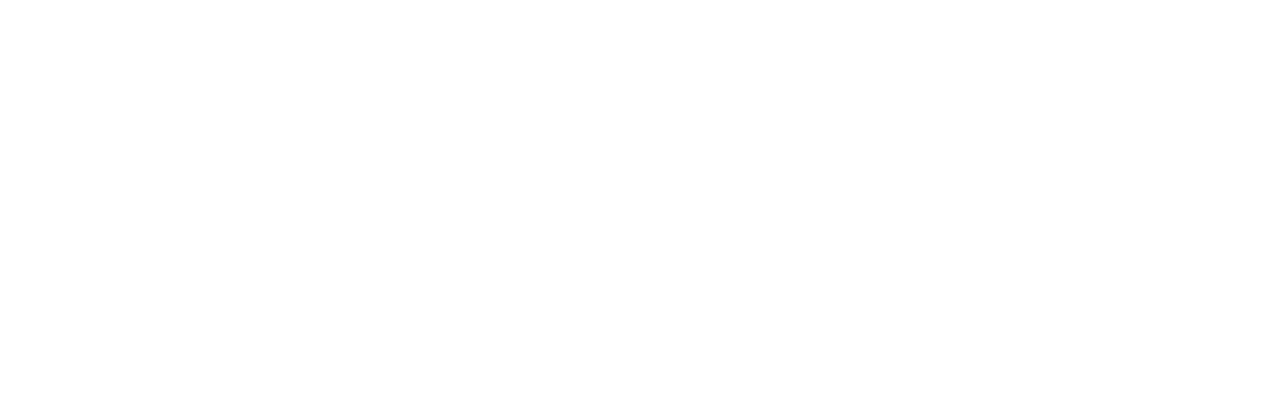
<file: static/bootstrap-3.3.6/docs/examples/navbar-static-top/index.html>
<!DOCTYPE html>
<html lang="en">
  <head>
    <meta charset="utf-8">
    <meta http-equiv="X-UA-Compatible" content="IE=edge">
    <meta name="viewport" content="width=device-width, initial-scale=1">
    <!-- The above 3 meta tags *must* come first in the head; any other head content must come *after* these tags -->
    <meta name="description" content="">
    <meta name="author" content="">
    <link rel="icon" href="../../favicon.ico">

    <title>Static Top Navbar Example for Bootstrap</title>

    <!-- Bootstrap core CSS -->
    <link href="../../dist/css/bootstrap.min.css" rel="stylesheet">

    <!-- IE10 viewport hack for Surface/desktop Windows 8 bug -->
    <link href="../../assets/css/ie10-viewport-bug-workaround.css" rel="stylesheet">

    <!-- Custom styles for this template -->
    <link href="navbar-static-top.css" rel="stylesheet">

    <!-- Just for debugging purposes. Don't actually copy these 2 lines! -->
    <!--[if lt IE 9]><script src="../../assets/js/ie8-responsive-file-warning.js"></script><![endif]-->
    <script src="../../assets/js/ie-emulation-modes-warning.js"></script>

    <!-- HTML5 shim and Respond.js for IE8 support of HTML5 elements and media queries -->
    <!--[if lt IE 9]>
      <script src="https://oss.maxcdn.com/html5shiv/3.7.2/html5shiv.min.js"></script>
      <script src="https://oss.maxcdn.com/respond/1.4.2/respond.min.js"></script>
    <![endif]-->
  </head>

  <body>

    <!-- Static navbar -->
    <nav class="navbar navbar-default navbar-static-top">
      <div class="container">
        <div class="navbar-header">
          <button type="button" class="navbar-toggle collapsed" data-toggle="collapse" data-target="#navbar" aria-expanded="false" aria-controls="navbar">
            <span class="sr-only">Toggle navigation</span>
            <span class="icon-bar"></span>
            <span class="icon-bar"></span>
            <span class="icon-bar"></span>
          </button>
          <a class="navbar-brand" href="#">Project name</a>
        </div>
        <div id="navbar" class="navbar-collapse collapse">
          <ul class="nav navbar-nav">
            <li class="active"><a href="#">Home</a></li>
            <li><a href="#about">About</a></li>
            <li><a href="#contact">Contact</a></li>
            <li class="dropdown">
              <a href="#" class="dropdown-toggle" data-toggle="dropdown" role="button" aria-haspopup="true" aria-expanded="false">Dropdown <span class="caret"></span></a>
              <ul class="dropdown-menu">
                <li><a href="#">Action</a></li>
                <li><a href="#">Another action</a></li>
                <li><a href="#">Something else here</a></li>
                <li role="separator" class="divider"></li>
                <li class="dropdown-header">Nav header</li>
                <li><a href="#">Separated link</a></li>
                <li><a href="#">One more separated link</a></li>
              </ul>
            </li>
          </ul>
          <ul class="nav navbar-nav navbar-right">
            <li><a href="../navbar/">Default</a></li>
            <li class="active"><a href="./">Static top <span class="sr-only">(current)</span></a></li>
            <li><a href="../navbar-fixed-top/">Fixed top</a></li>
          </ul>
        </div><!--/.nav-collapse -->
      </div>
    </nav>


    <div class="container">

      <!-- Main component for a primary marketing message or call to action -->
      <div class="jumbotron">
        <h1>Navbar example</h1>
        <p>This example is a quick exercise to illustrate how the default, static and fixed to top navbar work. It includes the responsive CSS and HTML, so it also adapts to your viewport and device.</p>
        <p>To see the difference between static and fixed top navbars, just scroll.</p>
        <p>
          <a class="btn btn-lg btn-primary" href="../../components/#navbar" role="button">View navbar docs &raquo;</a>
        </p>
      </div>

    </div> <!-- /container -->


    <!-- Bootstrap core JavaScript
    ================================================== -->
    <!-- Placed at the end of the document so the pages load faster -->
    <script src="https://ajax.googleapis.com/ajax/libs/jquery/1.11.3/jquery.min.js"></script>
    <script>window.jQuery || document.write('<script src="../../assets/js/vendor/jquery.min.js"><\/script>')</script>
    <script src="../../dist/js/bootstrap.min.js"></script>
    <!-- IE10 viewport hack for Surface/desktop Windows 8 bug -->
    <script src="../../assets/js/ie10-viewport-bug-workaround.js"></script>
  </body>
</html>
</file>
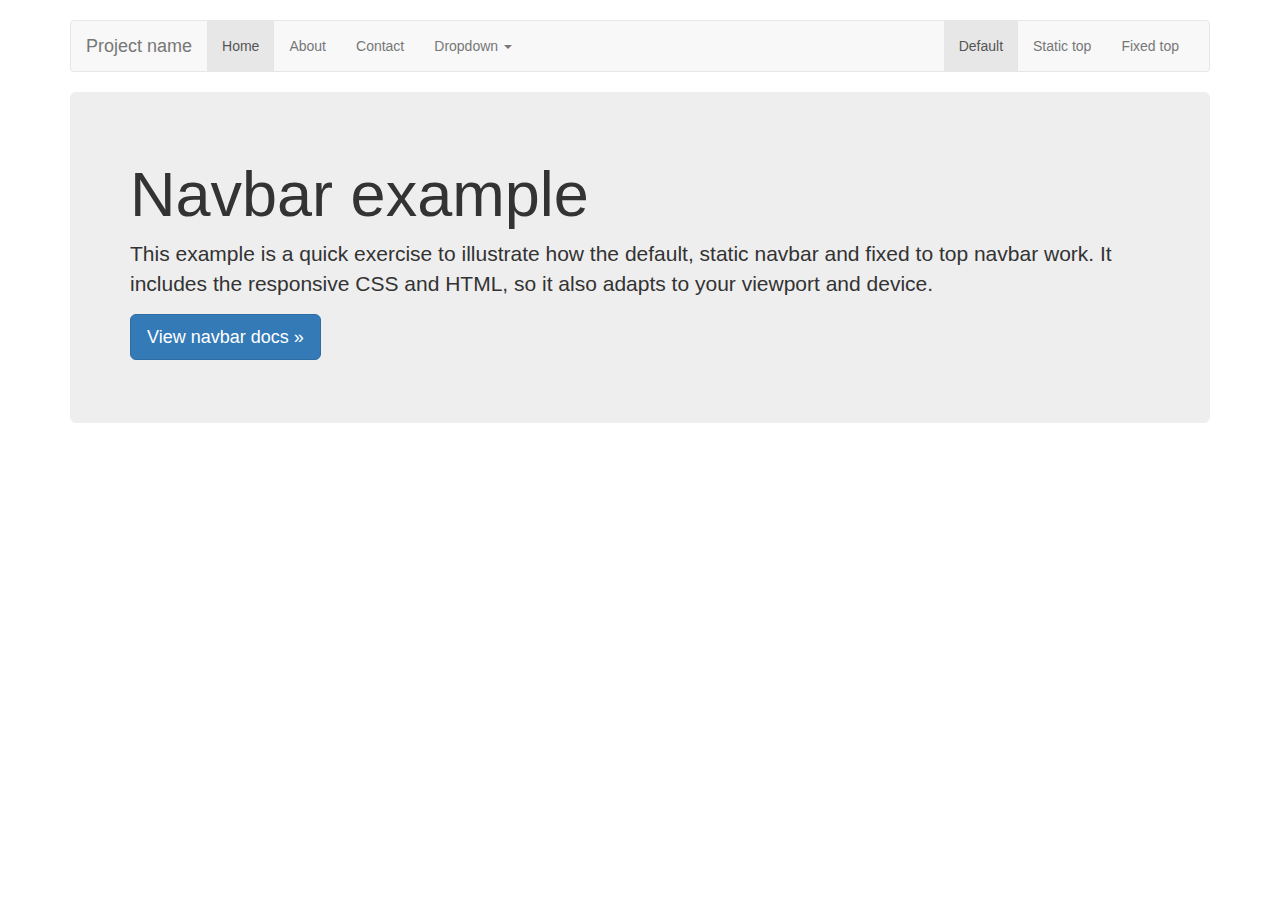
<file: static/bootstrap-3.3.6/docs/examples/navbar/index.html>
<!DOCTYPE html>
<html lang="en">
  <head>
    <meta charset="utf-8">
    <meta http-equiv="X-UA-Compatible" content="IE=edge">
    <meta name="viewport" content="width=device-width, initial-scale=1">
    <!-- The above 3 meta tags *must* come first in the head; any other head content must come *after* these tags -->
    <meta name="description" content="">
    <meta name="author" content="">
    <link rel="icon" href="../../favicon.ico">

    <title>Navbar Template for Bootstrap</title>

    <!-- Bootstrap core CSS -->
    <link href="../../dist/css/bootstrap.min.css" rel="stylesheet">

    <!-- IE10 viewport hack for Surface/desktop Windows 8 bug -->
    <link href="../../assets/css/ie10-viewport-bug-workaround.css" rel="stylesheet">

    <!-- Custom styles for this template -->
    <link href="navbar.css" rel="stylesheet">

    <!-- Just for debugging purposes. Don't actually copy these 2 lines! -->
    <!--[if lt IE 9]><script src="../../assets/js/ie8-responsive-file-warning.js"></script><![endif]-->
    <script src="../../assets/js/ie-emulation-modes-warning.js"></script>

    <!-- HTML5 shim and Respond.js for IE8 support of HTML5 elements and media queries -->
    <!--[if lt IE 9]>
      <script src="https://oss.maxcdn.com/html5shiv/3.7.2/html5shiv.min.js"></script>
      <script src="https://oss.maxcdn.com/respond/1.4.2/respond.min.js"></script>
    <![endif]-->
  </head>

  <body>

    <div class="container">

      <!-- Static navbar -->
      <nav class="navbar navbar-default">
        <div class="container-fluid">
          <div class="navbar-header">
            <button type="button" class="navbar-toggle collapsed" data-toggle="collapse" data-target="#navbar" aria-expanded="false" aria-controls="navbar">
              <span class="sr-only">Toggle navigation</span>
              <span class="icon-bar"></span>
              <span class="icon-bar"></span>
              <span class="icon-bar"></span>
            </button>
            <a class="navbar-brand" href="#">Project name</a>
          </div>
          <div id="navbar" class="navbar-collapse collapse">
            <ul class="nav navbar-nav">
              <li class="active"><a href="#">Home</a></li>
              <li><a href="#">About</a></li>
              <li><a href="#">Contact</a></li>
              <li class="dropdown">
                <a href="#" class="dropdown-toggle" data-toggle="dropdown" role="button" aria-haspopup="true" aria-expanded="false">Dropdown <span class="caret"></span></a>
                <ul class="dropdown-menu">
                  <li><a href="#">Action</a></li>
                  <li><a href="#">Another action</a></li>
                  <li><a href="#">Something else here</a></li>
                  <li role="separator" class="divider"></li>
                  <li class="dropdown-header">Nav header</li>
                  <li><a href="#">Separated link</a></li>
                  <li><a href="#">One more separated link</a></li>
                </ul>
              </li>
            </ul>
            <ul class="nav navbar-nav navbar-right">
              <li class="active"><a href="./">Default <span class="sr-only">(current)</span></a></li>
              <li><a href="../navbar-static-top/">Static top</a></li>
              <li><a href="../navbar-fixed-top/">Fixed top</a></li>
            </ul>
          </div><!--/.nav-collapse -->
        </div><!--/.container-fluid -->
      </nav>

      <!-- Main component for a primary marketing message or call to action -->
      <div class="jumbotron">
        <h1>Navbar example</h1>
        <p>This example is a quick exercise to illustrate how the default, static navbar and fixed to top navbar work. It includes the responsive CSS and HTML, so it also adapts to your viewport and device.</p>
        <p>
          <a class="btn btn-lg btn-primary" href="../../components/#navbar" role="button">View navbar docs &raquo;</a>
        </p>
      </div>

    </div> <!-- /container -->


    <!-- Bootstrap core JavaScript
    ================================================== -->
    <!-- Placed at the end of the document so the pages load faster -->
    <script src="https://ajax.googleapis.com/ajax/libs/jquery/1.11.3/jquery.min.js"></script>
    <script>window.jQuery || document.write('<script src="../../assets/js/vendor/jquery.min.js"><\/script>')</script>
    <script src="../../dist/js/bootstrap.min.js"></script>
    <!-- IE10 viewport hack for Surface/desktop Windows 8 bug -->
    <script src="../../assets/js/ie10-viewport-bug-workaround.js"></script>
  </body>
</html>
</file>
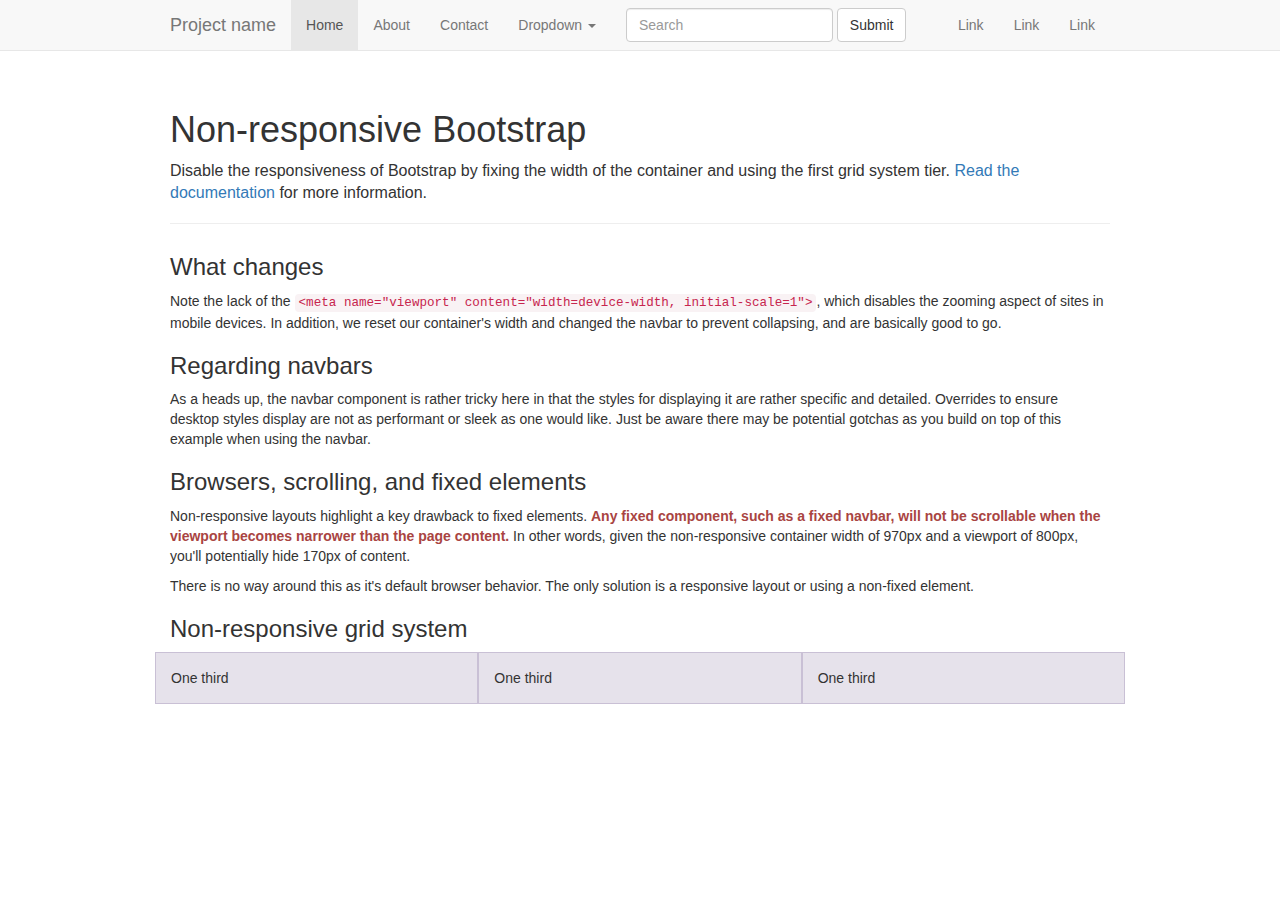
<file: static/bootstrap-3.3.6/docs/examples/non-responsive/index.html>
<!DOCTYPE html>
<html lang="en">
  <head>
    <meta charset="utf-8">
    <meta http-equiv="X-UA-Compatible" content="IE=edge">
    <!-- The above 2 meta tags *must* come first in the head; any other head content must come *after* these tags -->
    <meta name="description" content="">
    <meta name="author" content="">

    <!-- Note there is no responsive meta tag here -->

    <link rel="icon" href="../../favicon.ico">

    <title>Non-responsive Template for Bootstrap</title>

    <!-- Bootstrap core CSS -->
    <link href="../../dist/css/bootstrap.min.css" rel="stylesheet">

    <!-- IE10 viewport hack for Surface/desktop Windows 8 bug -->
    <link href="../../assets/css/ie10-viewport-bug-workaround.css" rel="stylesheet">

    <!-- Custom styles for this template -->
    <link href="non-responsive.css" rel="stylesheet">

    <!-- Just for debugging purposes. Don't actually copy these 2 lines! -->
    <!--[if lt IE 9]><script src="../../assets/js/ie8-responsive-file-warning.js"></script><![endif]-->
    <script src="../../assets/js/ie-emulation-modes-warning.js"></script>

    <!-- HTML5 shim and Respond.js for IE8 support of HTML5 elements and media queries -->
    <!--[if lt IE 9]>
      <script src="https://oss.maxcdn.com/html5shiv/3.7.2/html5shiv.min.js"></script>
      <script src="https://oss.maxcdn.com/respond/1.4.2/respond.min.js"></script>
    <![endif]-->
  </head>

  <body>

    <!-- Fixed navbar -->
    <nav class="navbar navbar-default navbar-fixed-top">
      <div class="container">
        <div class="navbar-header">
          <!-- The mobile navbar-toggle button can be safely removed since you do not need it in a non-responsive implementation -->
          <a class="navbar-brand" href="#">Project name</a>
        </div>
        <!-- Note that the .navbar-collapse and .collapse classes have been removed from the #navbar -->
        <div id="navbar">
          <ul class="nav navbar-nav">
            <li class="active"><a href="#">Home</a></li>
            <li><a href="#about">About</a></li>
            <li><a href="#contact">Contact</a></li>
            <li class="dropdown">
              <a href="#" class="dropdown-toggle" data-toggle="dropdown" role="button" aria-haspopup="true" aria-expanded="false">Dropdown <span class="caret"></span></a>
              <ul class="dropdown-menu">
                <li><a href="#">Action</a></li>
                <li><a href="#">Another action</a></li>
                <li><a href="#">Something else here</a></li>
                <li role="separator" class="divider"></li>
                <li class="dropdown-header">Nav header</li>
                <li><a href="#">Separated link</a></li>
                <li><a href="#">One more separated link</a></li>
              </ul>
            </li>
          </ul>
          <form class="navbar-form navbar-left" role="search">
            <div class="form-group">
              <input type="text" class="form-control" placeholder="Search">
            </div>
            <button type="submit" class="btn btn-default">Submit</button>
          </form>
          <ul class="nav navbar-nav navbar-right">
            <li><a href="#">Link</a></li>
            <li><a href="#">Link</a></li>
            <li><a href="#">Link</a></li>
          </ul>
        </div><!--/.nav-collapse -->
      </div>
    </nav>

    <div class="container">

      <div class="page-header">
        <h1>Non-responsive Bootstrap</h1>
        <p class="lead">Disable the responsiveness of Bootstrap by fixing the width of the container and using the first grid system tier. <a href="http://getbootstrap.com/getting-started/#disable-responsive">Read the documentation</a> for more information.</p>
      </div>

      <h3>What changes</h3>
      <p>Note the lack of the <code>&lt;meta name="viewport" content="width=device-width, initial-scale=1"&gt;</code>, which disables the zooming aspect of sites in mobile devices. In addition, we reset our container's width and changed the navbar to prevent collapsing, and are basically good to go.</p>

      <h3>Regarding navbars</h3>
      <p>As a heads up, the navbar component is rather tricky here in that the styles for displaying it are rather specific and detailed. Overrides to ensure desktop styles display are not as performant or sleek as one would like. Just be aware there may be potential gotchas as you build on top of this example when using the navbar.</p>

      <h3>Browsers, scrolling, and fixed elements</h3>
      <p>Non-responsive layouts highlight a key drawback to fixed elements. <strong class="text-danger">Any fixed component, such as a fixed navbar, will not be scrollable when the viewport becomes narrower than the page content.</strong> In other words, given the non-responsive container width of 970px and a viewport of 800px, you'll potentially hide 170px of content.</p>
      <p>There is no way around this as it's default browser behavior. The only solution is a responsive layout or using a non-fixed element.</p>

      <h3>Non-responsive grid system</h3>
      <div class="row">
        <div class="col-xs-4">One third</div>
        <div class="col-xs-4">One third</div>
        <div class="col-xs-4">One third</div>
      </div>

    </div> <!-- /container -->


    <!-- Bootstrap core JavaScript
    ================================================== -->
    <!-- Placed at the end of the document so the pages load faster -->
    <script src="https://ajax.googleapis.com/ajax/libs/jquery/1.11.3/jquery.min.js"></script>
    <script>window.jQuery || document.write('<script src="../../assets/js/vendor/jquery.min.js"><\/script>')</script>
    <script src="../../dist/js/bootstrap.min.js"></script>
    <!-- IE10 viewport hack for Surface/desktop Windows 8 bug -->
    <script src="../../assets/js/ie10-viewport-bug-workaround.js"></script>
  </body>
</html>
</file>
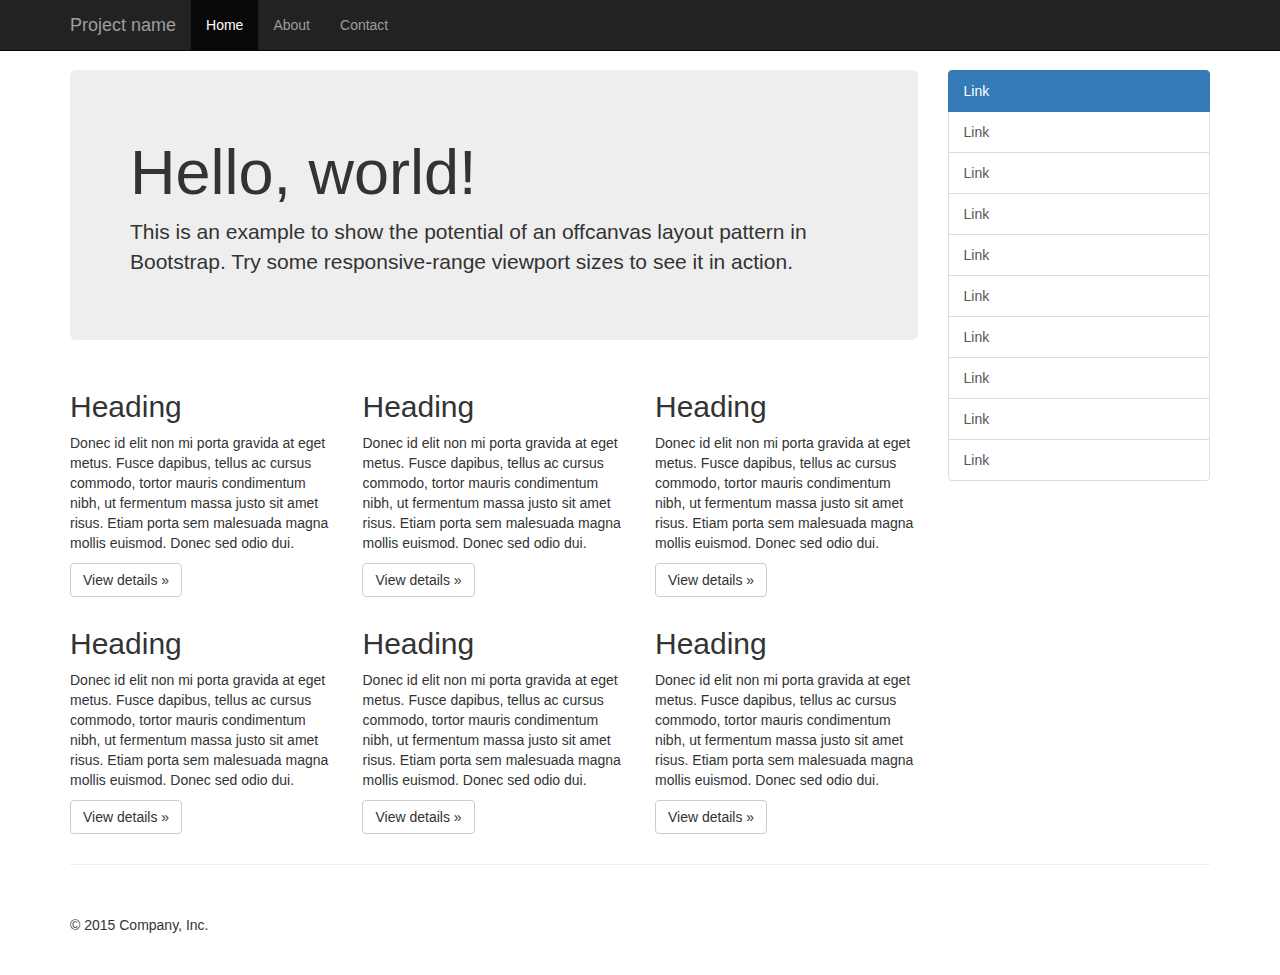
<file: static/bootstrap-3.3.6/docs/examples/offcanvas/index.html>
<!DOCTYPE html>
<html lang="en">
  <head>
    <meta charset="utf-8">
    <meta http-equiv="X-UA-Compatible" content="IE=edge">
    <meta name="viewport" content="width=device-width, initial-scale=1">
    <!-- The above 3 meta tags *must* come first in the head; any other head content must come *after* these tags -->
    <meta name="description" content="">
    <meta name="author" content="">
    <link rel="icon" href="../../favicon.ico">

    <title>Off Canvas Template for Bootstrap</title>

    <!-- Bootstrap core CSS -->
    <link href="../../dist/css/bootstrap.min.css" rel="stylesheet">

    <!-- IE10 viewport hack for Surface/desktop Windows 8 bug -->
    <link href="../../assets/css/ie10-viewport-bug-workaround.css" rel="stylesheet">

    <!-- Custom styles for this template -->
    <link href="offcanvas.css" rel="stylesheet">

    <!-- Just for debugging purposes. Don't actually copy these 2 lines! -->
    <!--[if lt IE 9]><script src="../../assets/js/ie8-responsive-file-warning.js"></script><![endif]-->
    <script src="../../assets/js/ie-emulation-modes-warning.js"></script>

    <!-- HTML5 shim and Respond.js for IE8 support of HTML5 elements and media queries -->
    <!--[if lt IE 9]>
      <script src="https://oss.maxcdn.com/html5shiv/3.7.2/html5shiv.min.js"></script>
      <script src="https://oss.maxcdn.com/respond/1.4.2/respond.min.js"></script>
    <![endif]-->
  </head>

  <body>
    <nav class="navbar navbar-fixed-top navbar-inverse">
      <div class="container">
        <div class="navbar-header">
          <button type="button" class="navbar-toggle collapsed" data-toggle="collapse" data-target="#navbar" aria-expanded="false" aria-controls="navbar">
            <span class="sr-only">Toggle navigation</span>
            <span class="icon-bar"></span>
            <span class="icon-bar"></span>
            <span class="icon-bar"></span>
          </button>
          <a class="navbar-brand" href="#">Project name</a>
        </div>
        <div id="navbar" class="collapse navbar-collapse">
          <ul class="nav navbar-nav">
            <li class="active"><a href="#">Home</a></li>
            <li><a href="#about">About</a></li>
            <li><a href="#contact">Contact</a></li>
          </ul>
        </div><!-- /.nav-collapse -->
      </div><!-- /.container -->
    </nav><!-- /.navbar -->

    <div class="container">

      <div class="row row-offcanvas row-offcanvas-right">

        <div class="col-xs-12 col-sm-9">
          <p class="pull-right visible-xs">
            <button type="button" class="btn btn-primary btn-xs" data-toggle="offcanvas">Toggle nav</button>
          </p>
          <div class="jumbotron">
            <h1>Hello, world!</h1>
            <p>This is an example to show the potential of an offcanvas layout pattern in Bootstrap. Try some responsive-range viewport sizes to see it in action.</p>
          </div>
          <div class="row">
            <div class="col-xs-6 col-lg-4">
              <h2>Heading</h2>
              <p>Donec id elit non mi porta gravida at eget metus. Fusce dapibus, tellus ac cursus commodo, tortor mauris condimentum nibh, ut fermentum massa justo sit amet risus. Etiam porta sem malesuada magna mollis euismod. Donec sed odio dui. </p>
              <p><a class="btn btn-default" href="#" role="button">View details &raquo;</a></p>
            </div><!--/.col-xs-6.col-lg-4-->
            <div class="col-xs-6 col-lg-4">
              <h2>Heading</h2>
              <p>Donec id elit non mi porta gravida at eget metus. Fusce dapibus, tellus ac cursus commodo, tortor mauris condimentum nibh, ut fermentum massa justo sit amet risus. Etiam porta sem malesuada magna mollis euismod. Donec sed odio dui. </p>
              <p><a class="btn btn-default" href="#" role="button">View details &raquo;</a></p>
            </div><!--/.col-xs-6.col-lg-4-->
            <div class="col-xs-6 col-lg-4">
              <h2>Heading</h2>
              <p>Donec id elit non mi porta gravida at eget metus. Fusce dapibus, tellus ac cursus commodo, tortor mauris condimentum nibh, ut fermentum massa justo sit amet risus. Etiam porta sem malesuada magna mollis euismod. Donec sed odio dui. </p>
              <p><a class="btn btn-default" href="#" role="button">View details &raquo;</a></p>
            </div><!--/.col-xs-6.col-lg-4-->
            <div class="col-xs-6 col-lg-4">
              <h2>Heading</h2>
              <p>Donec id elit non mi porta gravida at eget metus. Fusce dapibus, tellus ac cursus commodo, tortor mauris condimentum nibh, ut fermentum massa justo sit amet risus. Etiam porta sem malesuada magna mollis euismod. Donec sed odio dui. </p>
              <p><a class="btn btn-default" href="#" role="button">View details &raquo;</a></p>
            </div><!--/.col-xs-6.col-lg-4-->
            <div class="col-xs-6 col-lg-4">
              <h2>Heading</h2>
              <p>Donec id elit non mi porta gravida at eget metus. Fusce dapibus, tellus ac cursus commodo, tortor mauris condimentum nibh, ut fermentum massa justo sit amet risus. Etiam porta sem malesuada magna mollis euismod. Donec sed odio dui. </p>
              <p><a class="btn btn-default" href="#" role="button">View details &raquo;</a></p>
            </div><!--/.col-xs-6.col-lg-4-->
            <div class="col-xs-6 col-lg-4">
              <h2>Heading</h2>
              <p>Donec id elit non mi porta gravida at eget metus. Fusce dapibus, tellus ac cursus commodo, tortor mauris condimentum nibh, ut fermentum massa justo sit amet risus. Etiam porta sem malesuada magna mollis euismod. Donec sed odio dui. </p>
              <p><a class="btn btn-default" href="#" role="button">View details &raquo;</a></p>
            </div><!--/.col-xs-6.col-lg-4-->
          </div><!--/row-->
        </div><!--/.col-xs-12.col-sm-9-->

        <div class="col-xs-6 col-sm-3 sidebar-offcanvas" id="sidebar">
          <div class="list-group">
            <a href="#" class="list-group-item active">Link</a>
            <a href="#" class="list-group-item">Link</a>
            <a href="#" class="list-group-item">Link</a>
            <a href="#" class="list-group-item">Link</a>
            <a href="#" class="list-group-item">Link</a>
            <a href="#" class="list-group-item">Link</a>
            <a href="#" class="list-group-item">Link</a>
            <a href="#" class="list-group-item">Link</a>
            <a href="#" class="list-group-item">Link</a>
            <a href="#" class="list-group-item">Link</a>
          </div>
        </div><!--/.sidebar-offcanvas-->
      </div><!--/row-->

      <hr>

      <footer>
        <p>&copy; 2015 Company, Inc.</p>
      </footer>

    </div><!--/.container-->


    <!-- Bootstrap core JavaScript
    ================================================== -->
    <!-- Placed at the end of the document so the pages load faster -->
    <script src="https://ajax.googleapis.com/ajax/libs/jquery/1.11.3/jquery.min.js"></script>
    <script>window.jQuery || document.write('<script src="../../assets/js/vendor/jquery.min.js"><\/script>')</script>
    <script src="../../dist/js/bootstrap.min.js"></script>
    <!-- IE10 viewport hack for Surface/desktop Windows 8 bug -->
    <script src="../../assets/js/ie10-viewport-bug-workaround.js"></script>
    <script src="offcanvas.js"></script>
  </body>
</html>
</file>
<file: static/bootstrap-3.3.6/docs/examples/blog/blog.css>
/*
 * Globals
 */

body {
  font-family: Georgia, "Times New Roman", Times, serif;
  color: #555;
}

h1, .h1,
h2, .h2,
h3, .h3,
h4, .h4,
h5, .h5,
h6, .h6 {
  margin-top: 0;
  font-family: "Helvetica Neue", Helvetica, Arial, sans-serif;
  font-weight: normal;
  color: #333;
}


/*
 * Override Bootstrap's default container.
 */

@media (min-width: 1200px) {
  .container {
    width: 970px;
  }
}


/*
 * Masthead for nav
 */

.blog-masthead {
  background-color: #428bca;
  -webkit-box-shadow: inset 0 -2px 5px rgba(0,0,0,.1);
          box-shadow: inset 0 -2px 5px rgba(0,0,0,.1);
}

/* Nav links */
.blog-nav-item {
  position: relative;
  display: inline-block;
  padding: 10px;
  font-weight: 500;
  color: #cdddeb;
}
.blog-nav-item:hover,
.blog-nav-item:focus {
  color: #fff;
  text-decoration: none;
}

/* Active state gets a caret at the bottom */
.blog-nav .active {
  color: #fff;
}
.blog-nav .active:after {
  position: absolute;
  bottom: 0;
  left: 50%;
  width: 0;
  height: 0;
  margin-left: -5px;
  vertical-align: middle;
  content: " ";
  border-right: 5px solid transparent;
  border-bottom: 5px solid;
  border-left: 5px solid transparent;
}


/*
 * Blog name and description
 */

.blog-header {
  padding-top: 20px;
  padding-bottom: 20px;
}
.blog-title {
  margin-top: 30px;
  margin-bottom: 0;
  font-size: 60px;
  font-weight: normal;
}
.blog-description {
  font-size: 20px;
  color: #999;
}


/*
 * Main column and sidebar layout
 */

.blog-main {
  font-size: 18px;
  line-height: 1.5;
}

/* Sidebar modules for boxing content */
.sidebar-module {
  padding: 15px;
  margin: 0 -15px 15px;
}
.sidebar-module-inset {
  padding: 15px;
  background-color: #f5f5f5;
  border-radius: 4px;
}
.sidebar-module-inset p:last-child,
.sidebar-module-inset ul:last-child,
.sidebar-module-inset ol:last-child {
  margin-bottom: 0;
}


/* Pagination */
.pager {
  margin-bottom: 60px;
  text-align: left;
}
.pager > li > a {
  width: 140px;
  padding: 10px 20px;
  text-align: center;
  border-radius: 30px;
}


/*
 * Blog posts
 */

.blog-post {
  margin-bottom: 60px;
}
.blog-post-title {
  margin-bottom: 5px;
  font-size: 40px;
}
.blog-post-meta {
  margin-bottom: 20px;
  color: #999;
}


/*
 * Footer
 */

.blog-footer {
  padding: 40px 0;
  color: #999;
  text-align: center;
  background-color: #f9f9f9;
  border-top: 1px solid #e5e5e5;
}
.blog-footer p:last-child {
  margin-bottom: 0;
}
</file>
<file: static/bootstrap-3.3.6/docs/examples/carousel/carousel.css>
/* GLOBAL STYLES
-------------------------------------------------- */
/* Padding below the footer and lighter body text */

body {
  padding-bottom: 40px;
  color: #5a5a5a;
}


/* CUSTOMIZE THE NAVBAR
-------------------------------------------------- */

/* Special class on .container surrounding .navbar, used for positioning it into place. */
.navbar-wrapper {
  position: absolute;
  top: 0;
  right: 0;
  left: 0;
  z-index: 20;
}

/* Flip around the padding for proper display in narrow viewports */
.navbar-wrapper > .container {
  padding-right: 0;
  padding-left: 0;
}
.navbar-wrapper .navbar {
  padding-right: 15px;
  padding-left: 15px;
}
.navbar-wrapper .navbar .container {
  width: auto;
}


/* CUSTOMIZE THE CAROUSEL
-------------------------------------------------- */

/* Carousel base class */
.carousel {
  height: 500px;
  margin-bottom: 60px;
}
/* Since positioning the image, we need to help out the caption */
.carousel-caption {
  z-index: 10;
}

/* Declare heights because of positioning of img element */
.carousel .item {
  height: 500px;
  background-color: #777;
}
.carousel-inner > .item > img {
  position: absolute;
  top: 0;
  left: 0;
  min-width: 100%;
  height: 500px;
}


/* MARKETING CONTENT
-------------------------------------------------- */

/* Center align the text within the three columns below the carousel */
.marketing .col-lg-4 {
  margin-bottom: 20px;
  text-align: center;
}
.marketing h2 {
  font-weight: normal;
}
.marketing .col-lg-4 p {
  margin-right: 10px;
  margin-left: 10px;
}


/* Featurettes
------------------------- */

.featurette-divider {
  margin: 80px 0; /* Space out the Bootstrap <hr> more */
}

/* Thin out the marketing headings */
.featurette-heading {
  font-weight: 300;
  line-height: 1;
  letter-spacing: -1px;
}


/* RESPONSIVE CSS
-------------------------------------------------- */

@media (min-width: 768px) {
  /* Navbar positioning foo */
  .navbar-wrapper {
    margin-top: 20px;
  }
  .navbar-wrapper .container {
    padding-right: 15px;
    padding-left: 15px;
  }
  .navbar-wrapper .navbar {
    padding-right: 0;
    padding-left: 0;
  }

  /* The navbar becomes detached from the top, so we round the corners */
  .navbar-wrapper .navbar {
    border-radius: 4px;
  }

  /* Bump up size of carousel content */
  .carousel-caption p {
    margin-bottom: 20px;
    font-size: 21px;
    line-height: 1.4;
  }

  .featurette-heading {
    font-size: 50px;
  }
}

@media (min-width: 992px) {
  .featurette-heading {
    margin-top: 120px;
  }
}
</file>
<file: static/bootstrap-3.3.6/docs/examples/cover/cover.css>
/*
 * Globals
 */

/* Links */
a,
a:focus,
a:hover {
  color: #fff;
}

/* Custom default button */
.btn-default,
.btn-default:hover,
.btn-default:focus {
  color: #333;
  text-shadow: none; /* Prevent inheritence from `body` */
  background-color: #fff;
  border: 1px solid #fff;
}


/*
 * Base structure
 */

html,
body {
  height: 100%;
  background-color: #333;
}
body {
  color: #fff;
  text-align: center;
  text-shadow: 0 1px 3px rgba(0,0,0,.5);
}

/* Extra markup and styles for table-esque vertical and horizontal centering */
.site-wrapper {
  display: table;
  width: 100%;
  height: 100%; /* For at least Firefox */
  min-height: 100%;
  -webkit-box-shadow: inset 0 0 100px rgba(0,0,0,.5);
          box-shadow: inset 0 0 100px rgba(0,0,0,.5);
}
.site-wrapper-inner {
  display: table-cell;
  vertical-align: top;
}
.cover-container {
  margin-right: auto;
  margin-left: auto;
}

/* Padding for spacing */
.inner {
  padding: 30px;
}


/*
 * Header
 */
.masthead-brand {
  margin-top: 10px;
  margin-bottom: 10px;
}

.masthead-nav > li {
  display: inline-block;
}
.masthead-nav > li + li {
  margin-left: 20px;
}
.masthead-nav > li > a {
  padding-right: 0;
  padding-left: 0;
  font-size: 16px;
  font-weight: bold;
  color: #fff; /* IE8 proofing */
  color: rgba(255,255,255,.75);
  border-bottom: 2px solid transparent;
}
.masthead-nav > li > a:hover,
.masthead-nav > li > a:focus {
  background-color: transparent;
  border-bottom-color: #a9a9a9;
  border-bottom-color: rgba(255,255,255,.25);
}
.masthead-nav > .active > a,
.masthead-nav > .active > a:hover,
.masthead-nav > .active > a:focus {
  color: #fff;
  border-bottom-color: #fff;
}

@media (min-width: 768px) {
  .masthead-brand {
    float: left;
  }
  .masthead-nav {
    float: right;
  }
}


/*
 * Cover
 */

.cover {
  padding: 0 20px;
}
.cover .btn-lg {
  padding: 10px 20px;
  font-weight: bold;
}


/*
 * Footer
 */

.mastfoot {
  color: #999; /* IE8 proofing */
  color: rgba(255,255,255,.5);
}


/*
 * Affix and center
 */

@media (min-width: 768px) {
  /* Pull out the header and footer */
  .masthead {
    position: fixed;
    top: 0;
  }
  .mastfoot {
    position: fixed;
    bottom: 0;
  }
  /* Start the vertical centering */
  .site-wrapper-inner {
    vertical-align: middle;
  }
  /* Handle the widths */
  .masthead,
  .mastfoot,
  .cover-container {
    width: 100%; /* Must be percentage or pixels for horizontal alignment */
  }
}

@media (min-width: 992px) {
  .masthead,
  .mastfoot,
  .cover-container {
    width: 700px;
  }
}
</file>
<file: static/bootstrap-3.3.6/docs/examples/dashboard/dashboard.css>
/*
 * Base structure
 */

/* Move down content because we have a fixed navbar that is 50px tall */
body {
  padding-top: 50px;
}


/*
 * Global add-ons
 */

.sub-header {
  padding-bottom: 10px;
  border-bottom: 1px solid #eee;
}

/*
 * Top navigation
 * Hide default border to remove 1px line.
 */
.navbar-fixed-top {
  border: 0;
}

/*
 * Sidebar
 */

/* Hide for mobile, show later */
.sidebar {
  display: none;
}
@media (min-width: 768px) {
  .sidebar {
    position: fixed;
    top: 51px;
    bottom: 0;
    left: 0;
    z-index: 1000;
    display: block;
    padding: 20px;
    overflow-x: hidden;
    overflow-y: auto; /* Scrollable contents if viewport is shorter than content. */
    background-color: #f5f5f5;
    border-right: 1px solid #eee;
  }
}

/* Sidebar navigation */
.nav-sidebar {
  margin-right: -21px; /* 20px padding + 1px border */
  margin-bottom: 20px;
  margin-left: -20px;
}
.nav-sidebar > li > a {
  padding-right: 20px;
  padding-left: 20px;
}
.nav-sidebar > .active > a,
.nav-sidebar > .active > a:hover,
.nav-sidebar > .active > a:focus {
  color: #fff;
  background-color: #428bca;
}


/*
 * Main content
 */

.main {
  padding: 20px;
}
@media (min-width: 768px) {
  .main {
    padding-right: 40px;
    padding-left: 40px;
  }
}
.main .page-header {
  margin-top: 0;
}


/*
 * Placeholder dashboard ideas
 */

.placeholders {
  margin-bottom: 30px;
  text-align: center;
}
.placeholders h4 {
  margin-bottom: 0;
}
.placeholder {
  margin-bottom: 20px;
}
.placeholder img {
  display: inline-block;
  border-radius: 50%;
}
</file>
<file: static/bootstrap-3.3.6/docs/examples/grid/grid.css>
h4 {
  margin-top: 25px;
}
.row {
  margin-bottom: 20px;
}
.row .row {
  margin-top: 10px;
  margin-bottom: 0;
}
[class*="col-"] {
  padding-top: 15px;
  padding-bottom: 15px;
  background-color: #eee;
  background-color: rgba(86,61,124,.15);
  border: 1px solid #ddd;
  border: 1px solid rgba(86,61,124,.2);
}

hr {
  margin-top: 40px;
  margin-bottom: 40px;
}
</file>
<file: static/bootstrap-3.3.6/docs/examples/jumbotron-narrow/jumbotron-narrow.css>
/* Space out content a bit */
body {
  padding-top: 20px;
  padding-bottom: 20px;
}

/* Everything but the jumbotron gets side spacing for mobile first views */
.header,
.marketing,
.footer {
  padding-right: 15px;
  padding-left: 15px;
}

/* Custom page header */
.header {
  padding-bottom: 20px;
  border-bottom: 1px solid #e5e5e5;
}
/* Make the masthead heading the same height as the navigation */
.header h3 {
  margin-top: 0;
  margin-bottom: 0;
  line-height: 40px;
}

/* Custom page footer */
.footer {
  padding-top: 19px;
  color: #777;
  border-top: 1px solid #e5e5e5;
}

/* Customize container */
@media (min-width: 768px) {
  .container {
    max-width: 730px;
  }
}
.container-narrow > hr {
  margin: 30px 0;
}

/* Main marketing message and sign up button */
.jumbotron {
  text-align: center;
  border-bottom: 1px solid #e5e5e5;
}
.jumbotron .btn {
  padding: 14px 24px;
  font-size: 21px;
}

/* Supporting marketing content */
.marketing {
  margin: 40px 0;
}
.marketing p + h4 {
  margin-top: 28px;
}

/* Responsive: Portrait tablets and up */
@media screen and (min-width: 768px) {
  /* Remove the padding we set earlier */
  .header,
  .marketing,
  .footer {
    padding-right: 0;
    padding-left: 0;
  }
  /* Space out the masthead */
  .header {
    margin-bottom: 30px;
  }
  /* Remove the bottom border on the jumbotron for visual effect */
  .jumbotron {
    border-bottom: 0;
  }
}
</file>
<file: static/bootstrap-3.3.6/docs/examples/jumbotron/jumbotron.css>
/* Move down content because we have a fixed navbar that is 50px tall */
body {
  padding-top: 50px;
  padding-bottom: 20px;
}
</file>
<file: static/bootstrap-3.3.6/docs/examples/justified-nav/justified-nav.css>
body {
  padding-top: 20px;
}

.footer {
  padding-top: 40px;
  padding-bottom: 40px;
  margin-top: 40px;
  border-top: 1px solid #eee;
}

/* Main marketing message and sign up button */
.jumbotron {
  text-align: center;
  background-color: transparent;
}
.jumbotron .btn {
  padding: 14px 24px;
  font-size: 21px;
}

/* Customize the nav-justified links to be fill the entire space of the .navbar */

.nav-justified {
  background-color: #eee;
  border: 1px solid #ccc;
  border-radius: 5px;
}
.nav-justified > li > a {
  padding-top: 15px;
  padding-bottom: 15px;
  margin-bottom: 0;
  font-weight: bold;
  color: #777;
  text-align: center;
  background-color: #e5e5e5; /* Old browsers */
  background-image: -webkit-gradient(linear, left top, left bottom, from(#f5f5f5), to(#e5e5e5));
  background-image: -webkit-linear-gradient(top, #f5f5f5 0%, #e5e5e5 100%);
  background-image:      -o-linear-gradient(top, #f5f5f5 0%, #e5e5e5 100%);
  background-image:         linear-gradient(to bottom, #f5f5f5 0%,#e5e5e5 100%);
  filter: progid:DXImageTransform.Microsoft.gradient( startColorstr='#f5f5f5', endColorstr='#e5e5e5',GradientType=0 ); /* IE6-9 */
  background-repeat: repeat-x; /* Repeat the gradient */
  border-bottom: 1px solid #d5d5d5;
}
.nav-justified > .active > a,
.nav-justified > .active > a:hover,
.nav-justified > .active > a:focus {
  background-color: #ddd;
  background-image: none;
  -webkit-box-shadow: inset 0 3px 7px rgba(0,0,0,.15);
          box-shadow: inset 0 3px 7px rgba(0,0,0,.15);
}
.nav-justified > li:first-child > a {
  border-radius: 5px 5px 0 0;
}
.nav-justified > li:last-child > a {
  border-bottom: 0;
  border-radius: 0 0 5px 5px;
}

@media (min-width: 768px) {
  .nav-justified {
    max-height: 52px;
  }
  .nav-justified > li > a {
    border-right: 1px solid #d5d5d5;
    border-left: 1px solid #fff;
  }
  .nav-justified > li:first-child > a {
    border-left: 0;
    border-radius: 5px 0 0 5px;
  }
  .nav-justified > li:last-child > a {
    border-right: 0;
    border-radius: 0 5px 5px 0;
  }
}

/* Responsive: Portrait tablets and up */
@media screen and (min-width: 768px) {
  /* Remove the padding we set earlier */
  .masthead,
  .marketing,
  .footer {
    padding-right: 0;
    padding-left: 0;
  }
}
</file>
<file: static/bootstrap-3.3.6/docs/examples/navbar-fixed-top/navbar-fixed-top.css>
body {
  min-height: 2000px;
  padding-top: 70px;
}
</file>
<file: static/bootstrap-3.3.6/docs/examples/navbar-static-top/navbar-static-top.css>
body {
  min-height: 2000px;
}

.navbar-static-top {
  margin-bottom: 19px;
}
</file>
<file: static/bootstrap-3.3.6/docs/examples/navbar/navbar.css>
body {
  padding-top: 20px;
  padding-bottom: 20px;
}

.navbar {
  margin-bottom: 20px;
}
</file>
<file: static/bootstrap-3.3.6/docs/examples/non-responsive/non-responsive.css>
/* Template-specific stuff
 *
 * Customizations just for the template; these are not necessary for anything
 * with disabling the responsiveness.
 */

/* Account for fixed navbar */
body {
  padding-top: 70px;
  padding-bottom: 30px;
}

body,
.navbar-fixed-top,
.navbar-fixed-bottom {
  min-width: 970px;
}

/* Don't let the lead text change font-size. */
.lead {
  font-size: 16px;
}

/* Finesse the page header spacing */
.page-header {
  margin-bottom: 30px;
}
.page-header .lead {
  margin-bottom: 10px;
}


/* Non-responsive overrides
 *
 * Utilize the following CSS to disable the responsive-ness of the container,
 * grid system, and navbar.
 */

/* Reset the container */
.container {
  width: 970px;
  max-width: none !important;
}

/* Demonstrate the grids */
.col-xs-4 {
  padding-top: 15px;
  padding-bottom: 15px;
  background-color: #eee;
  background-color: rgba(86,61,124,.15);
  border: 1px solid #ddd;
  border: 1px solid rgba(86,61,124,.2);
}

.container .navbar-header,
.container .navbar-collapse {
  margin-right: 0;
  margin-left: 0;
}

/* Always float the navbar header */
.navbar-header {
  float: left;
}

/* Undo the collapsing navbar */
.navbar-collapse {
  display: block !important;
  height: auto !important;
  padding-bottom: 0;
  overflow: visible !important;
  visibility: visible !important;
}

.navbar-toggle {
  display: none;
}
.navbar-collapse {
  border-top: 0;
}

.navbar-brand {
  margin-left: -15px;
}

/* Always apply the floated nav */
.navbar-nav {
  float: left;
  margin: 0;
}
.navbar-nav > li {
  float: left;
}
.navbar-nav > li > a {
  padding: 15px;
}

/* Redeclare since we override the float above */
.navbar-nav.navbar-right {
  float: right;
}

/* Undo custom dropdowns */
.navbar .navbar-nav .open .dropdown-menu {
  position: absolute;
  float: left;
  background-color: #fff;
  border: 1px solid #ccc;
  border: 1px solid rgba(0, 0, 0, .15);
  border-width: 0 1px 1px;
  border-radius: 0 0 4px 4px;
  -webkit-box-shadow: 0 6px 12px rgba(0, 0, 0, .175);
          box-shadow: 0 6px 12px rgba(0, 0, 0, .175);
}
.navbar-default .navbar-nav .open .dropdown-menu > li > a {
  color: #333;
}
.navbar .navbar-nav .open .dropdown-menu > li > a:hover,
.navbar .navbar-nav .open .dropdown-menu > li > a:focus,
.navbar .navbar-nav .open .dropdown-menu > .active > a,
.navbar .navbar-nav .open .dropdown-menu > .active > a:hover,
.navbar .navbar-nav .open .dropdown-menu > .active > a:focus {
  color: #fff !important;
  background-color: #428bca !important;
}
.navbar .navbar-nav .open .dropdown-menu > .disabled > a,
.navbar .navbar-nav .open .dropdown-menu > .disabled > a:hover,
.navbar .navbar-nav .open .dropdown-menu > .disabled > a:focus {
  color: #999 !important;
  background-color: transparent !important;
}

/* Undo form expansion */
.navbar-form {
  float: left;
  width: auto;
  padding-top: 0;
  padding-bottom: 0;
  margin-right: 0;
  margin-left: 0;
  border: 0;
  -webkit-box-shadow: none;
          box-shadow: none;
}

/* Copy-pasted from forms.less since we mixin the .form-inline styles. */
.navbar-form .form-group {
  display: inline-block;
  margin-bottom: 0;
  vertical-align: middle;
}

.navbar-form .form-control {
  display: inline-block;
  width: auto;
  vertical-align: middle;
}

.navbar-form .form-control-static {
  display: inline-block;
}

.navbar-form .input-group {
  display: inline-table;
  vertical-align: middle;
}

.navbar-form .input-group .input-group-addon,
.navbar-form .input-group .input-group-btn,
.navbar-form .input-group .form-control {
  width: auto;
}

.navbar-form .input-group > .form-control {
  width: 100%;
}

.navbar-form .control-label {
  margin-bottom: 0;
  vertical-align: middle;
}

.navbar-form .radio,
.navbar-form .checkbox {
  display: inline-block;
  margin-top: 0;
  margin-bottom: 0;
  vertical-align: middle;
}

.navbar-form .radio label,
.navbar-form .checkbox label {
  padding-left: 0;
}

.navbar-form .radio input[type="radio"],
.navbar-form .checkbox input[type="checkbox"] {
  position: relative;
  margin-left: 0;
}

.navbar-form .has-feedback .form-control-feedback {
  top: 0;
}

/* Undo inline form compaction on small screens */
.form-inline .form-group {
  display: inline-block;
  margin-bottom: 0;
  vertical-align: middle;
}

.form-inline .form-control {
  display: inline-block;
  width: auto;
  vertical-align: middle;
}

.form-inline .form-control-static {
  display: inline-block;
}

.form-inline .input-group {
  display: inline-table;
  vertical-align: middle;
}
.form-inline .input-group .input-group-addon,
.form-inline .input-group .input-group-btn,
.form-inline .input-group .form-control {
  width: auto;
}

.form-inline .input-group > .form-control {
  width: 100%;
}

.form-inline .control-label {
  margin-bottom: 0;
  vertical-align: middle;
}

.form-inline .radio,
.form-inline .checkbox {
  display: inline-block;
  margin-top: 0;
  margin-bottom: 0;
  vertical-align: middle;
}
.form-inline .radio label,
.form-inline .checkbox label {
  padding-left: 0;
}

.form-inline .radio input[type="radio"],
.form-inline .checkbox input[type="checkbox"] {
  position: relative;
  margin-left: 0;
}

.form-inline .has-feedback .form-control-feedback {
  top: 0;
}
</file>
<file: static/bootstrap-3.3.6/docs/examples/offcanvas/offcanvas.css>
/*
 * Style tweaks
 * --------------------------------------------------
 */
html,
body {
  overflow-x: hidden; /* Prevent scroll on narrow devices */
}
body {
  padding-top: 70px;
}
footer {
  padding: 30px 0;
}

/*
 * Off Canvas
 * --------------------------------------------------
 */
@media screen and (max-width: 767px) {
  .row-offcanvas {
    position: relative;
    -webkit-transition: all .25s ease-out;
         -o-transition: all .25s ease-out;
            transition: all .25s ease-out;
  }

  .row-offcanvas-right {
    right: 0;
  }

  .row-offcanvas-left {
    left: 0;
  }

  .row-offcanvas-right
  .sidebar-offcanvas {
    right: -50%; /* 6 columns */
  }

  .row-offcanvas-left
  .sidebar-offcanvas {
    left: -50%; /* 6 columns */
  }

  .row-offcanvas-right.active {
    right: 50%; /* 6 columns */
  }

  .row-offcanvas-left.active {
    left: 50%; /* 6 columns */
  }

  .sidebar-offcanvas {
    position: absolute;
    top: 0;
    width: 50%; /* 6 columns */
  }
}
</file>
<file: static/bootstrap-3.3.6/js/tests/vendor/qunit.css>
/*!
 * QUnit 1.17.1
 * http://qunitjs.com/
 *
 * Copyright jQuery Foundation and other contributors
 * Released under the MIT license
 * http://jquery.org/license
 *
 * Date: 2015-01-20T19:39Z
 */

/** Font Family and Sizes */

#qunit-tests, #qunit-header, #qunit-banner, #qunit-testrunner-toolbar, #qunit-userAgent, #qunit-testresult {
	font-family: "Helvetica Neue Light", "HelveticaNeue-Light", "Helvetica Neue", Calibri, Helvetica, Arial, sans-serif;
}

#qunit-testrunner-toolbar, #qunit-userAgent, #qunit-testresult, #qunit-tests li { font-size: small; }
#qunit-tests { font-size: smaller; }


/** Resets */

#qunit-tests, #qunit-header, #qunit-banner, #qunit-userAgent, #qunit-testresult, #qunit-modulefilter {
	margin: 0;
	padding: 0;
}


/** Header */

#qunit-header {
	padding: 0.5em 0 0.5em 1em;

	color: #8699A4;
	background-color: #0D3349;

	font-size: 1.5em;
	line-height: 1em;
	font-weight: 400;

	border-radius: 5px 5px 0 0;
}

#qunit-header a {
	text-decoration: none;
	color: #C2CCD1;
}

#qunit-header a:hover,
#qunit-header a:focus {
	color: #FFF;
}

#qunit-testrunner-toolbar label {
	display: inline-block;
	padding: 0 0.5em 0 0.1em;
}

#qunit-banner {
	height: 5px;
}

#qunit-testrunner-toolbar {
	padding: 0.5em 1em 0.5em 1em;
	color: #5E740B;
	background-color: #EEE;
	overflow: hidden;
}

#qunit-userAgent {
	padding: 0.5em 1em 0.5em 1em;
	background-color: #2B81AF;
	color: #FFF;
	text-shadow: rgba(0, 0, 0, 0.5) 2px 2px 1px;
}

#qunit-modulefilter-container {
	float: right;
	padding: 0.2em;
}

.qunit-url-config {
	display: inline-block;
	padding: 0.1em;
}

.qunit-filter {
	display: block;
	float: right;
	margin-left: 1em;
}

/** Tests: Pass/Fail */

#qunit-tests {
	list-style-position: inside;
}

#qunit-tests li {
	padding: 0.4em 1em 0.4em 1em;
	border-bottom: 1px solid #FFF;
	list-style-position: inside;
}

#qunit-tests > li {
	display: none;
}

#qunit-tests li.running,
#qunit-tests li.pass,
#qunit-tests li.fail,
#qunit-tests li.skipped {
	display: list-item;
}

#qunit-tests.hidepass li.running,
#qunit-tests.hidepass li.pass {
	display: none;
}

#qunit-tests li strong {
	cursor: pointer;
}

#qunit-tests li.skipped strong {
	cursor: default;
}

#qunit-tests li a {
	padding: 0.5em;
	color: #C2CCD1;
	text-decoration: none;
}
#qunit-tests li a:hover,
#qunit-tests li a:focus {
	color: #000;
}

#qunit-tests li .runtime {
	float: right;
	font-size: smaller;
}

.qunit-assert-list {
	margin-top: 0.5em;
	padding: 0.5em;

	background-color: #FFF;

	border-radius: 5px;
}

.qunit-collapsed {
	display: none;
}

#qunit-tests table {
	border-collapse: collapse;
	margin-top: 0.2em;
}

#qunit-tests th {
	text-align: right;
	vertical-align: top;
	padding: 0 0.5em 0 0;
}

#qunit-tests td {
	vertical-align: top;
}

#qunit-tests pre {
	margin: 0;
	white-space: pre-wrap;
	word-wrap: break-word;
}

#qunit-tests del {
	background-color: #E0F2BE;
	color: #374E0C;
	text-decoration: none;
}

#qunit-tests ins {
	background-color: #FFCACA;
	color: #500;
	text-decoration: none;
}

/*** Test Counts */

#qunit-tests b.counts                       { color: #000; }
#qunit-tests b.passed                       { color: #5E740B; }
#qunit-tests b.failed                       { color: #710909; }

#qunit-tests li li {
	padding: 5px;
	background-color: #FFF;
	border-bottom: none;
	list-style-position: inside;
}

/*** Passing Styles */

#qunit-tests li li.pass {
	color: #3C510C;
	background-color: #FFF;
	border-left: 10px solid #C6E746;
}

#qunit-tests .pass                          { color: #528CE0; background-color: #D2E0E6; }
#qunit-tests .pass .test-name               { color: #366097; }

#qunit-tests .pass .test-actual,
#qunit-tests .pass .test-expected           { color: #999; }

#qunit-banner.qunit-pass                    { background-color: #C6E746; }

/*** Failing Styles */

#qunit-tests li li.fail {
	color: #710909;
	background-color: #FFF;
	border-left: 10px solid #EE5757;
	white-space: pre;
}

#qunit-tests > li:last-child {
	border-radius: 0 0 5px 5px;
}

#qunit-tests .fail                          { color: #000; background-color: #EE5757; }
#qunit-tests .fail .test-name,
#qunit-tests .fail .module-name             { color: #000; }

#qunit-tests .fail .test-actual             { color: #EE5757; }
#qunit-tests .fail .test-expected           { color: #008000; }

#qunit-banner.qunit-fail                    { background-color: #EE5757; }

/*** Skipped tests */

#qunit-tests .skipped {
	background-color: #EBECE9;
}

#qunit-tests .qunit-skipped-label {
	background-color: #F4FF77;
	display: inline-block;
	font-style: normal;
	color: #366097;
	line-height: 1.8em;
	padding: 0 0.5em;
	margin: -0.4em 0.4em -0.4em 0;
}

/** Result */

#qunit-testresult {
	padding: 0.5em 1em 0.5em 1em;

	color: #2B81AF;
	background-color: #D2E0E6;

	border-bottom: 1px solid #FFF;
}
#qunit-testresult .module-name {
	font-weight: 700;
}

/** Fixture */

#qunit-fixture {
	position: absolute;
	top: -10000px;
	left: -10000px;
	width: 1000px;
	height: 1000px;
}
</file>
<file: static/bootstrap-3.3.6/docs/assets/css/ie10-viewport-bug-workaround.css>
/*!
 * IE10 viewport hack for Surface/desktop Windows 8 bug
 * Copyright 2014-2015 Twitter, Inc.
 * Licensed under MIT (https://github.com/twbs/bootstrap/blob/master/LICENSE)
 */

/*
 * See the Getting Started docs for more information:
 * http://getbootstrap.com/getting-started/#support-ie10-width
 */
@-webkit-viewport { width: device-width; }
@-moz-viewport    { width: device-width; }
@-ms-viewport     { width: device-width; }
@-o-viewport      { width: device-width; }
@viewport         { width: device-width; }
</file>
